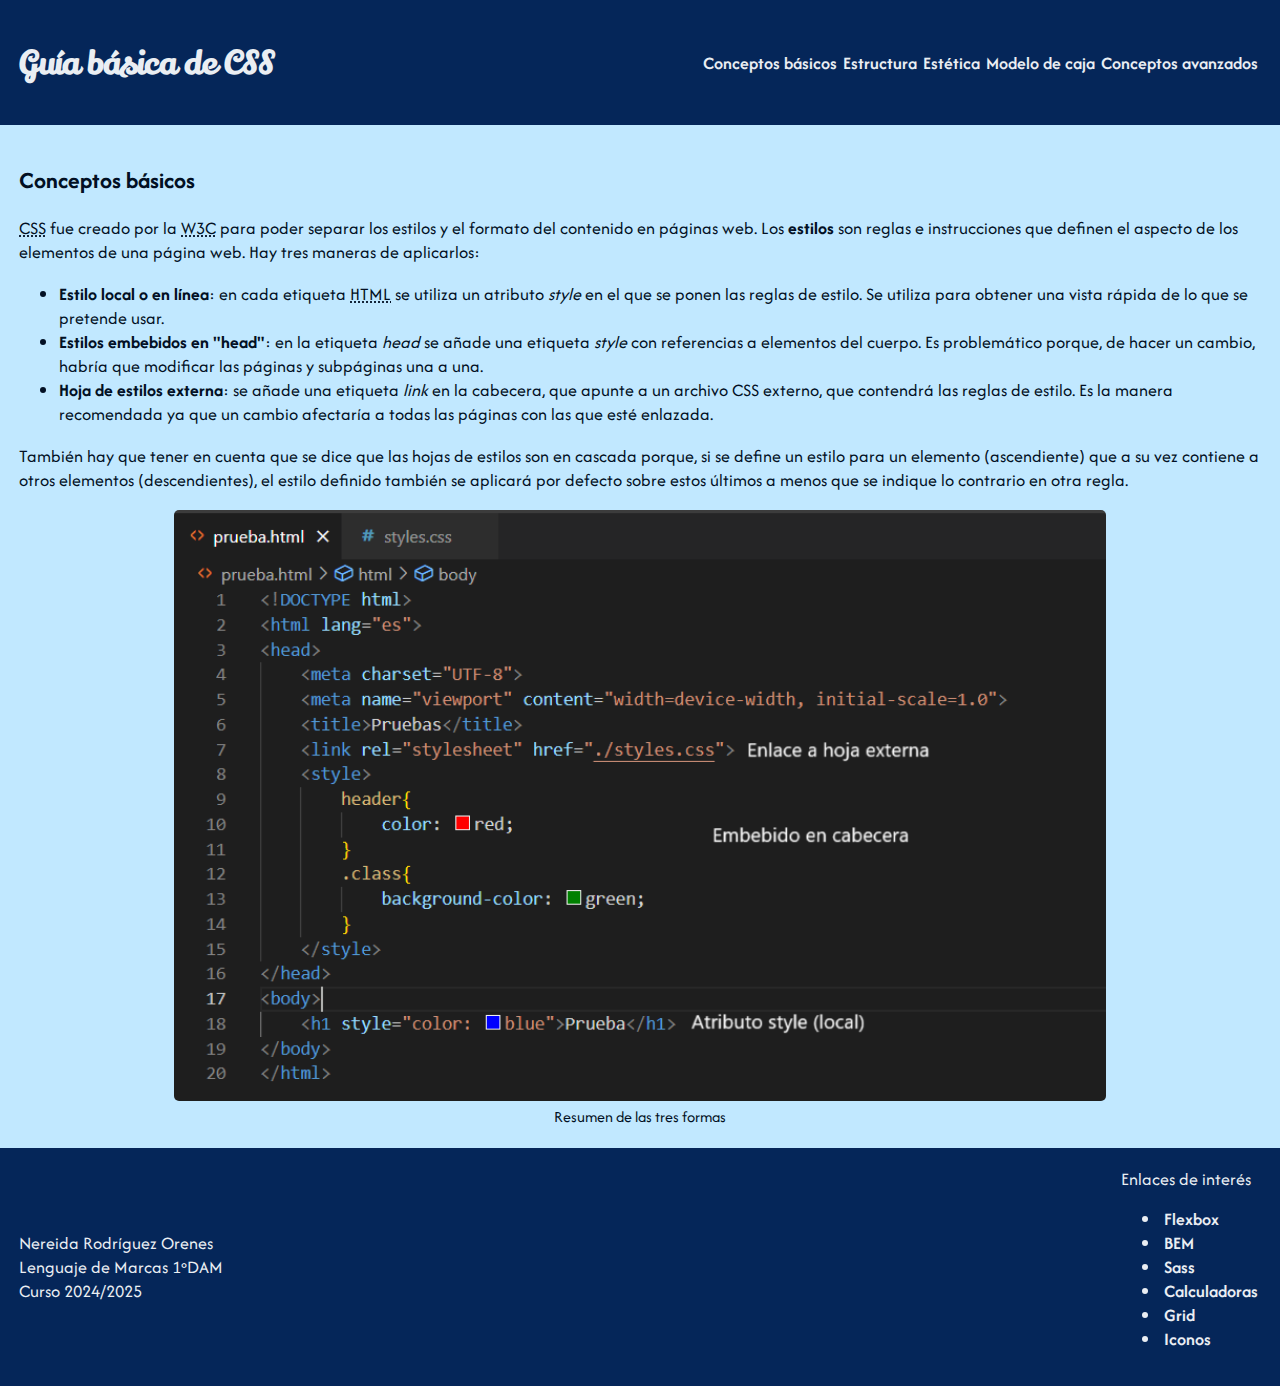
<file: esquema-css-dk/html/index.html>
<!DOCTYPE html>
<html lang="es">
  <head>
    <meta charset="UTF-8" />
    <meta name="viewport" content="width=device-width, initial-scale=1.0" />
    <title>CSS básico</title>
    <meta name="author" content="Nereida Rodríguez Orenes" />
    <meta name="keywords" content="CSS, summary, DAM, resumen" />
    <meta name="description" content="simple guide to CSS" />
    <link rel="preconnect" href="https://fonts.googleapis.com" />
    <link rel="preconnect" href="https://fonts.gstatic.com" crossorigin />
    <link
      href="https://fonts.googleapis.com/css2?family=Afacad+Flux:wght@100..1000&family=Lily+Script+One&display=swap"
      rel="stylesheet"
    />
    <link
      rel="apple-touch-icon"
      sizes="180x180"
      href="../icons/apple-touch-icon.png"
    />
    <link
      rel="icon"
      type="image/png"
      sizes="32x32"
      href="../icons/favicon-32x32.png"
    />
    <link
      rel="icon"
      type="image/png"
      sizes="16x16"
      href="../icons/favicon-16x16.png"
    />
    <link rel="manifest" href="../icons/site.webmanifest" />
    <link rel="stylesheet" href="../css/styles.css" />
  </head>
  <body>
    <header>
      <h1>Guía básica de CSS</h1>
      <nav id="nav-header">
        <ul>
          <li><a href="../html/index.html">Conceptos básicos</a></li>
          <li><a href="../html/estructura.html">Estructura</a></li>
          <li><a href="../html/estetica.html">Estética</a></li>
          <li><a href="../html/caja.html">Modelo de caja</a></li>
          <li><a href="../html/trabajo.html">Conceptos avanzados</a></li>
        </ul>
      </nav>
    </header>
    <main>
      <section id="basic-concepts">
        <h2>Conceptos básicos</h2>
        <p>
          <abbr title="Cascading Stylesheet">CSS</abbr> fue creado por la
          <abbr title="World Wide Web Consortium">W3C</abbr> para poder separar
          los estilos y el formato del contenido en páginas web. Los
          <strong>estilos</strong> son reglas e instrucciones que definen el
          aspecto de los elementos de una página web. Hay tres maneras de
          aplicarlos:
        </p>
        <ul>
          <li>
            <strong>Estilo local o en línea</strong>: en cada etiqueta
            <abbr title="Hypertext Mark Language">HTML</abbr> se utiliza un
            atributo <em>style</em> en el que se ponen las reglas de estilo. Se
            utiliza para obtener una vista rápida de lo que se pretende usar.
          </li>
          <li>
            <strong>Estilos embebidos en "head"</strong>: en la etiqueta
            <em>head</em> se añade una etiqueta <em>style</em> con referencias a
            elementos del cuerpo. Es problemático porque, de hacer un cambio,
            habría que modificar las páginas y subpáginas una a una.
          </li>
          <li>
            <strong>Hoja de estilos externa</strong>: se añade una etiqueta
            <em>link</em> en la cabecera, que apunte a un archivo CSS externo,
            que contendrá las reglas de estilo. Es la manera recomendada ya que
            un cambio afectaría a todas las páginas con las que esté enlazada.
          </li>
        </ul>
        <p>
          También hay que tener en cuenta que se dice que las hojas de estilos
          son en cascada porque, si se define un estilo para un elemento
          (ascendiente) que a su vez contiene a otros elementos (descendientes),
          el estilo definido también se aplicará por defecto sobre estos últimos
          a menos que se indique lo contrario en otra regla.
        </p>
      </section>
      <figure>
        <img src="../images/conceptos-basicos.png" alt="muestra de código" />
        <figcaption>Resumen de las tres formas</figcaption>
      </figure>
    </main>
    <footer>
      <div>
        <span>Nereida Rodríguez Orenes</span>
        <span>Lenguaje de Marcas 1ºDAM</span>
        <span>Curso 2024/2025</span>
      </div>
      <div>
        <span>Enlaces de interés</span>
        <ul>
          <li>
            <a
              href="https://css-tricks.com/snippets/css/a-guide-to-flexbox/"
              target="_blank"
              >Flexbox</a
            >
          </li>
          <li>
            <a href="https://getbem.com/introduction/" target="_blank">BEM</a>
          </li>
          <li>
            <a href="https://sass-guidelin.es/es/" target="_blank">Sass</a>
          </li>
          <li>
            <a href="https://nekocalc.com/es" target="_blank">Calculadoras</a>
          </li>
          <li><a href="https://learncssgrid.com/" target="_blank">Grid</a></li>
          <li>
            <a href="https://fontawesome.com/icons" target="_blank">Iconos</a>
          </li>
        </ul>
      </div>
    </footer>
  </body>
</html>
</file>
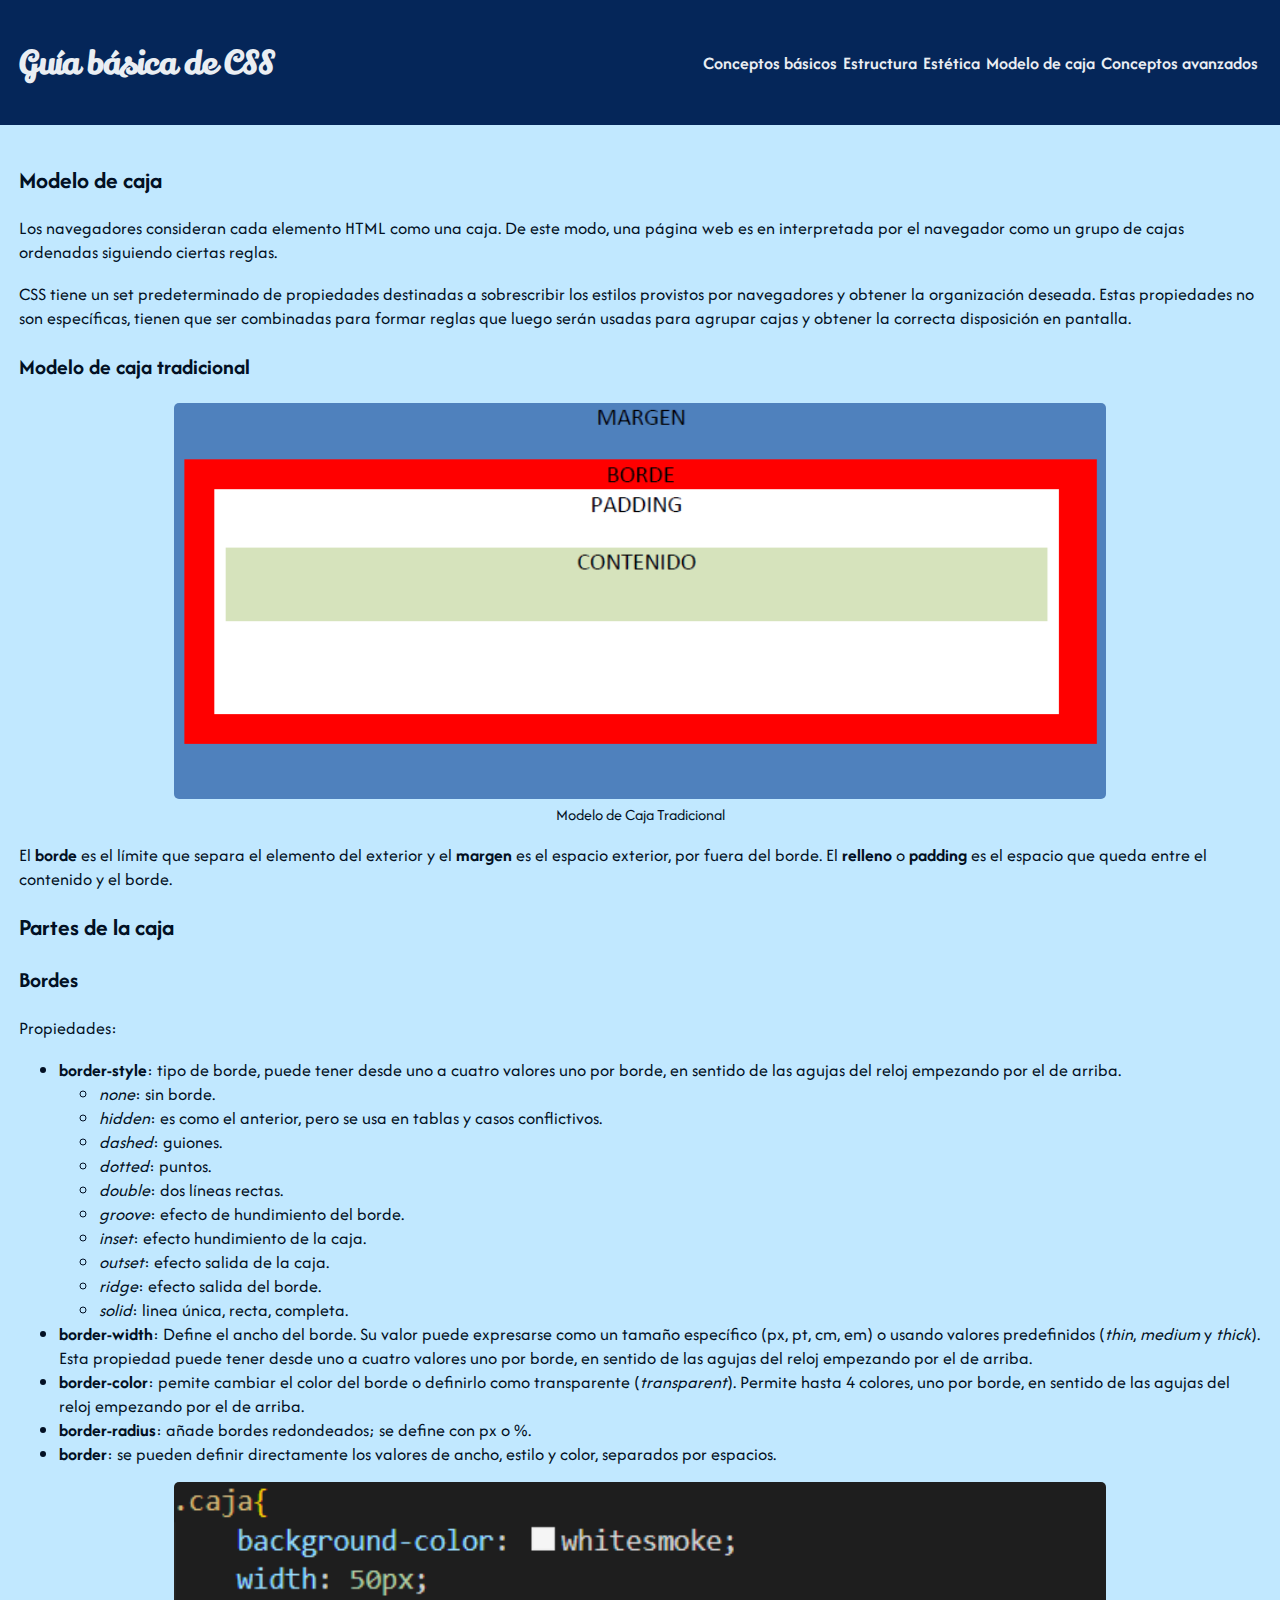
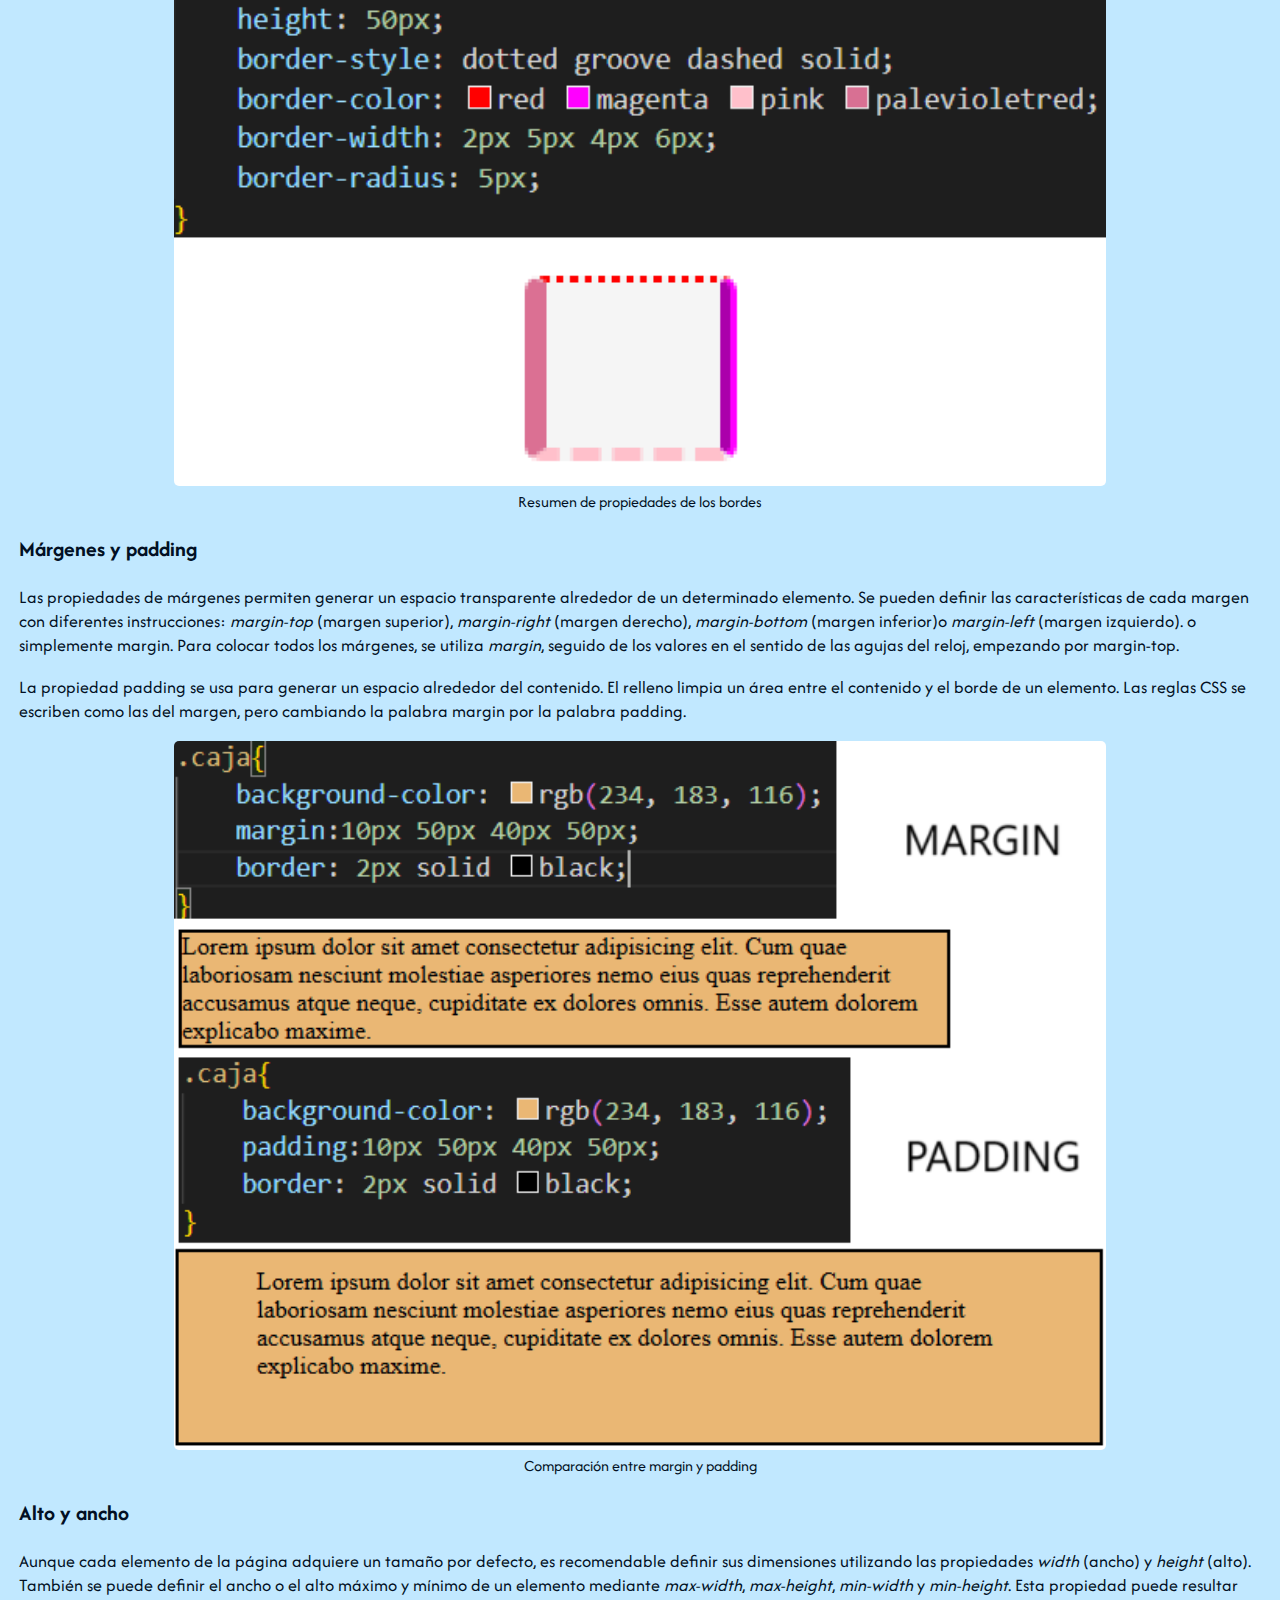
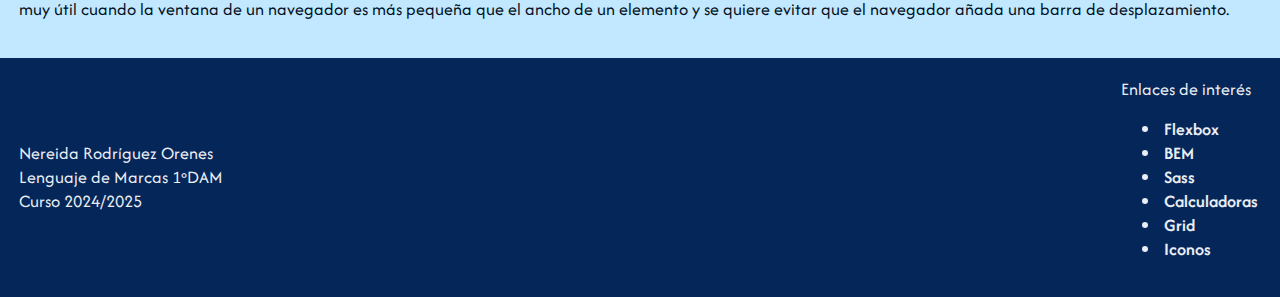
<file: esquema-css-dk/html/caja.html>
<!DOCTYPE html>
<html lang="es">
  <head>
    <meta charset="UTF-8" />
    <meta name="viewport" content="width=device-width, initial-scale=1.0" />
    <title>Modelo de caja</title>
    <meta name="author" content="Nereida Rodríguez Orenes" />
    <meta name="keywords" content="CSS, summary, DAM, resumen" />
    <meta name="description" content="simple guide to CSS" />
    <link rel="preconnect" href="https://fonts.googleapis.com" />
    <link rel="preconnect" href="https://fonts.gstatic.com" crossorigin />
    <link
      href="https://fonts.googleapis.com/css2?family=Afacad+Flux:wght@100..1000&family=Lily+Script+One&display=swap"
      rel="stylesheet"
    />
    <link
      rel="apple-touch-icon"
      sizes="180x180"
      href="../icons/apple-touch-icon.png"
    />
    <link
      rel="icon"
      type="image/png"
      sizes="32x32"
      href="../icons/favicon-32x32.png"
    />
    <link
      rel="icon"
      type="image/png"
      sizes="16x16"
      href="../icons/favicon-16x16.png"
    />
    <link rel="manifest" href="../icons/site.webmanifest" />
    <link rel="stylesheet" href="../css/styles.css" />
  </head>
  <body>
    <header>
      <h1>Guía básica de CSS</h1>
      <nav id="nav-header">
        <ul>
          <li><a href="../html/index.html">Conceptos básicos</a></li>
          <li><a href="../html/estructura.html">Estructura</a></li>
          <li><a href="../html/estetica.html">Estética</a></li>
          <li><a href="../html/caja.html">Modelo de caja</a></li>
          <li><a href="../html/trabajo.html">Conceptos avanzados</a></li>
        </ul>
      </nav>
    </header>
    <main>
      <section id="modelo-caja">
        <h2>Modelo de caja</h2>
        <p>
          Los navegadores consideran cada elemento HTML como una caja. De este
          modo, una página web es en interpretada por el navegador como un grupo
          de cajas ordenadas siguiendo ciertas reglas.
        </p>
        <p>
          CSS tiene un set predeterminado de propiedades destinadas a
          sobrescribir los estilos provistos por navegadores y obtener la
          organización deseada. Estas propiedades no son específicas, tienen que
          ser combinadas para formar reglas que luego serán usadas para agrupar
          cajas y obtener la correcta disposición en pantalla.
        </p>
        <article>
          <h3>Modelo de caja tradicional</h3>
          <figure>
            <img src="../images/caja-tradi.png" alt="cajas dentro de cajas" />
            <figcaption>Modelo de Caja Tradicional</figcaption>
          </figure>
          <p>
            El <strong>borde</strong> es el límite que separa el elemento del
            exterior y el <strong>margen</strong> es el espacio exterior, por
            fuera del borde. El <strong>relleno</strong> o
            <strong>padding</strong> es el espacio que queda entre el contenido
            y el borde.
          </p>
        </article>
      </section>
      <section>
        <h2>Partes de la caja</h2>
        <article>
          <h3>Bordes</h3>
          <p>Propiedades:</p>
          <ul class="first-level">
            <li>
              <strong>border-style</strong>: tipo de borde, puede tener desde
              uno a cuatro valores uno por borde, en sentido de las agujas del
              reloj empezando por el de arriba.
              <ul class="second-level">
                <li><em>none</em>: sin borde.</li>
                <li>
                  <em>hidden</em>: es como el anterior, pero se usa en tablas y
                  casos conflictivos.
                </li>
                <li><em>dashed</em>: guiones.</li>
                <li><em>dotted</em>: puntos.</li>
                <li><em>double</em>: dos líneas rectas.</li>
                <li><em>groove</em>: efecto de hundimiento del borde.</li>
                <li><em>inset</em>: efecto hundimiento de la caja.</li>
                <li><em>outset</em>: efecto salida de la caja.</li>
                <li><em>ridge</em>: efecto salida del borde.</li>
                <li><em>solid</em>: linea única, recta, completa.</li>
              </ul>
            </li>
            <li>
              <strong>border-width</strong>: Define el ancho del borde. Su valor
              puede expresarse como un tamaño específico (px, pt, cm, em) o
              usando valores predefinidos (<em>thin</em>, <em>medium</em> y
              <em>thick</em>). Esta propiedad puede tener desde uno a cuatro
              valores uno por borde, en sentido de las agujas del reloj
              empezando por el de arriba.
            </li>
            <li>
              <strong>border-color</strong>: pemite cambiar el color del borde o
              definirlo como transparente (<em>transparent</em>). Permite hasta
              4 colores, uno por borde, en sentido de las agujas del reloj
              empezando por el de arriba.
            </li>
            <li>
              <strong>border-radius</strong>: añade bordes redondeados; se
              define con px o %.
            </li>
            <li>
              <strong>border</strong>: se pueden definir directamente los
              valores de ancho, estilo y color, separados por espacios.
            </li>
          </ul>
          <figure>
            <img
              src="../images/border.png"
              alt="caja cuadrada con distintos bordes"
            />
            <figcaption>Resumen de propiedades de los bordes</figcaption>
          </figure>
        </article>
        <article>
          <h3>Márgenes y padding</h3>
          <p>
            Las propiedades de márgenes permiten generar un espacio transparente
            alrededor de un determinado elemento. Se pueden definir las
            características de cada margen con diferentes instrucciones:
            <em>margin-top</em> (margen superior), <em>margin-right</em> (margen
            derecho), <em>margin-bottom</em> (margen inferior)o
            <em>margin-left</em> (margen izquierdo). o simplemente margin. Para
            colocar todos los márgenes, se utiliza <em>margin</em>, seguido de
            los valores en el sentido de las agujas del reloj, empezando por
            margin-top.
          </p>
          <p>
            La propiedad padding se usa para generar un espacio alrededor del
            contenido. El relleno limpia un área entre el contenido y el borde
            de un elemento. Las reglas CSS se escriben como las del margen, pero
            cambiando la palabra margin por la palabra padding.
          </p>
          <figure>
            <img src="../images/margin-vs-padding.png" alt="codigo y texto" />
            <figcaption>Comparación entre margin y padding</figcaption>
          </figure>
        </article>
        <article>
          <h3>Alto y ancho</h3>
          <p>
            Aunque cada elemento de la página adquiere un tamaño por defecto, es
            recomendable definir sus dimensiones utilizando las propiedades
            <em>width</em> (ancho) y <em>height</em> (alto). También se puede
            definir el ancho o el alto máximo y mínimo de un elemento mediante
            <em>max-width</em>, <em>max-height</em>, <em>min-width</em> y
            <em>min-height</em>. Esta propiedad puede resultar muy útil cuando
            la ventana de un navegador es más pequeña que el ancho de un
            elemento y se quiere evitar que el navegador añada una barra de
            desplazamiento.
          </p>
        </article>
      </section>
    </main>
    <footer>
      <div>
        <span>Nereida Rodríguez Orenes</span>
        <span>Lenguaje de Marcas 1ºDAM</span>
        <span>Curso 2024/2025</span>
      </div>
      <div>
        <span>Enlaces de interés</span>
        <ul>
          <li>
            <a
              href="https://css-tricks.com/snippets/css/a-guide-to-flexbox/"
              target="_blank"
              >Flexbox</a
            >
          </li>
          <li>
            <a href="https://getbem.com/introduction/" target="_blank">BEM</a>
          </li>
          <li>
            <a href="https://sass-guidelin.es/es/" target="_blank">Sass</a>
          </li>
          <li>
            <a href="https://nekocalc.com/es" target="_blank">Calculadoras</a>
          </li>
          <li><a href="https://learncssgrid.com/" target="_blank">Grid</a></li>
          <li>
            <a href="https://fontawesome.com/icons" target="_blank">Iconos</a>
          </li>
        </ul>
      </div>
    </footer>
  </body>
</html>
</file>
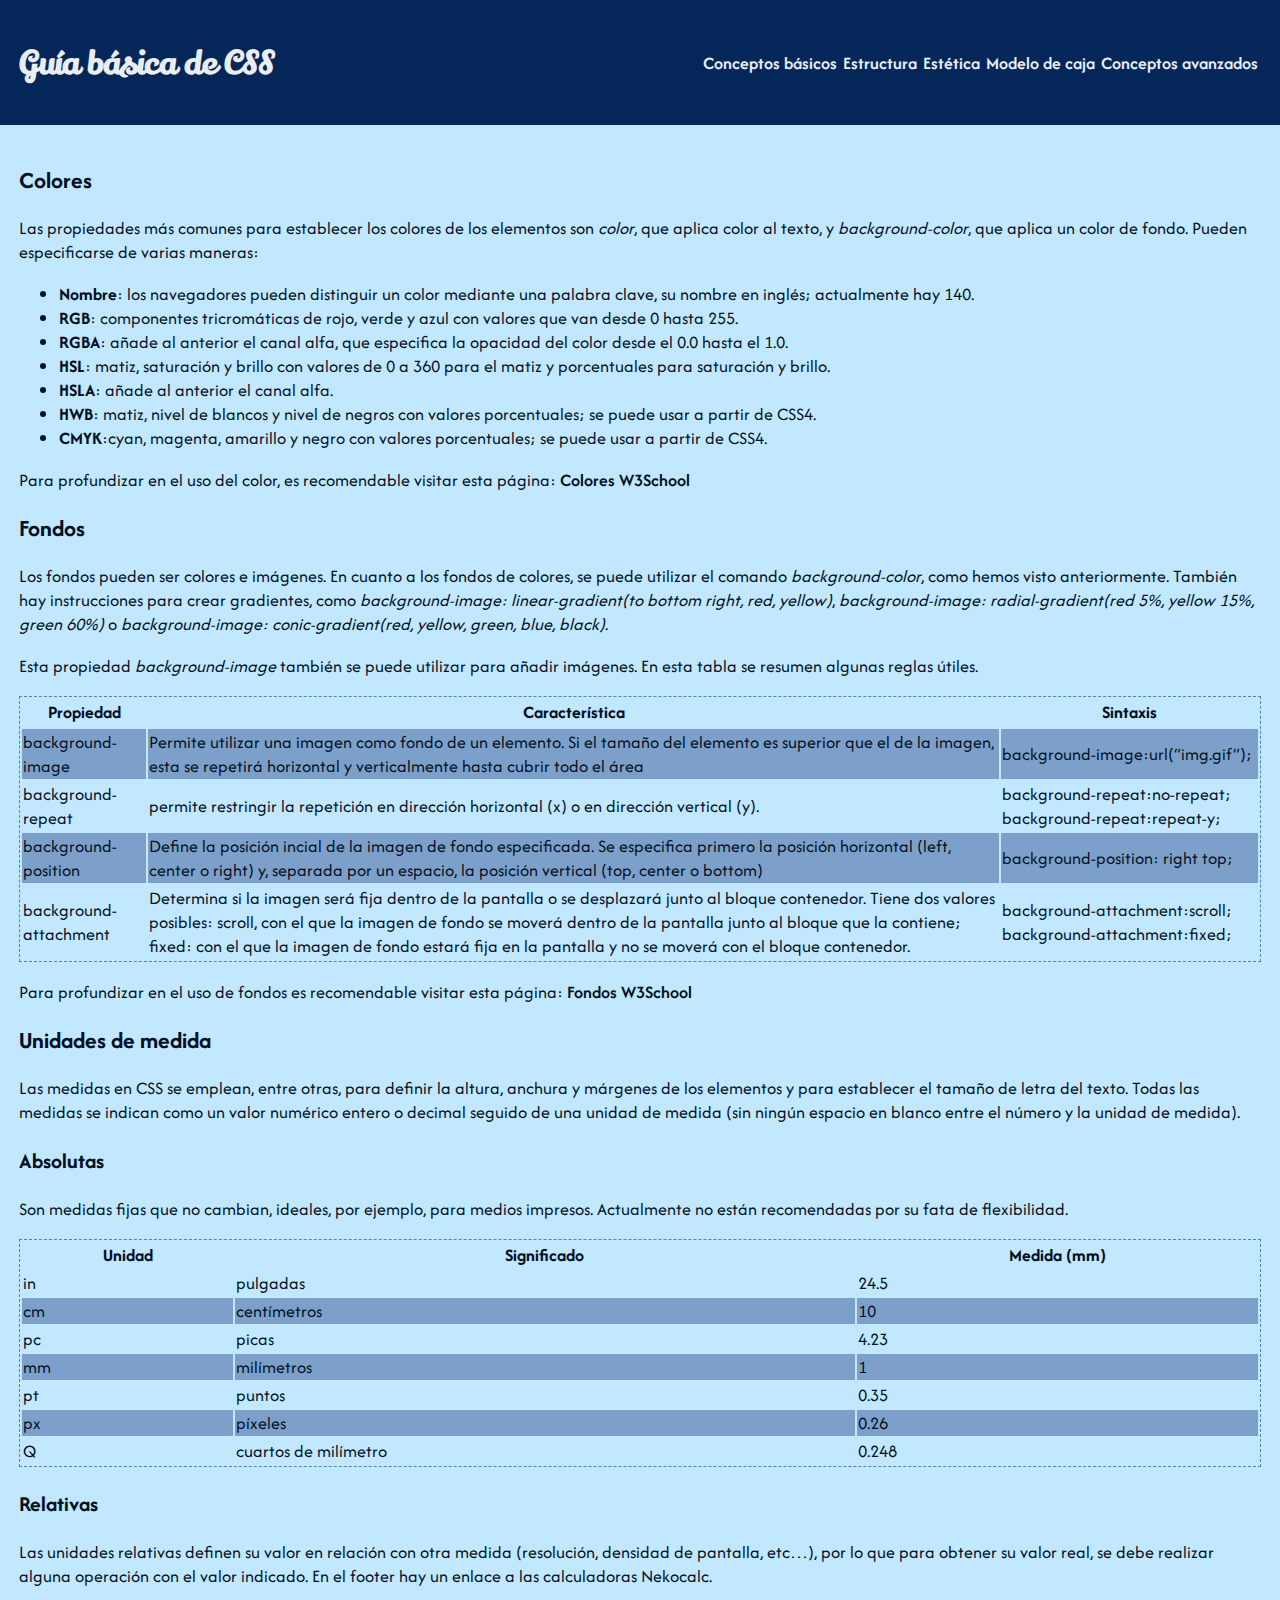
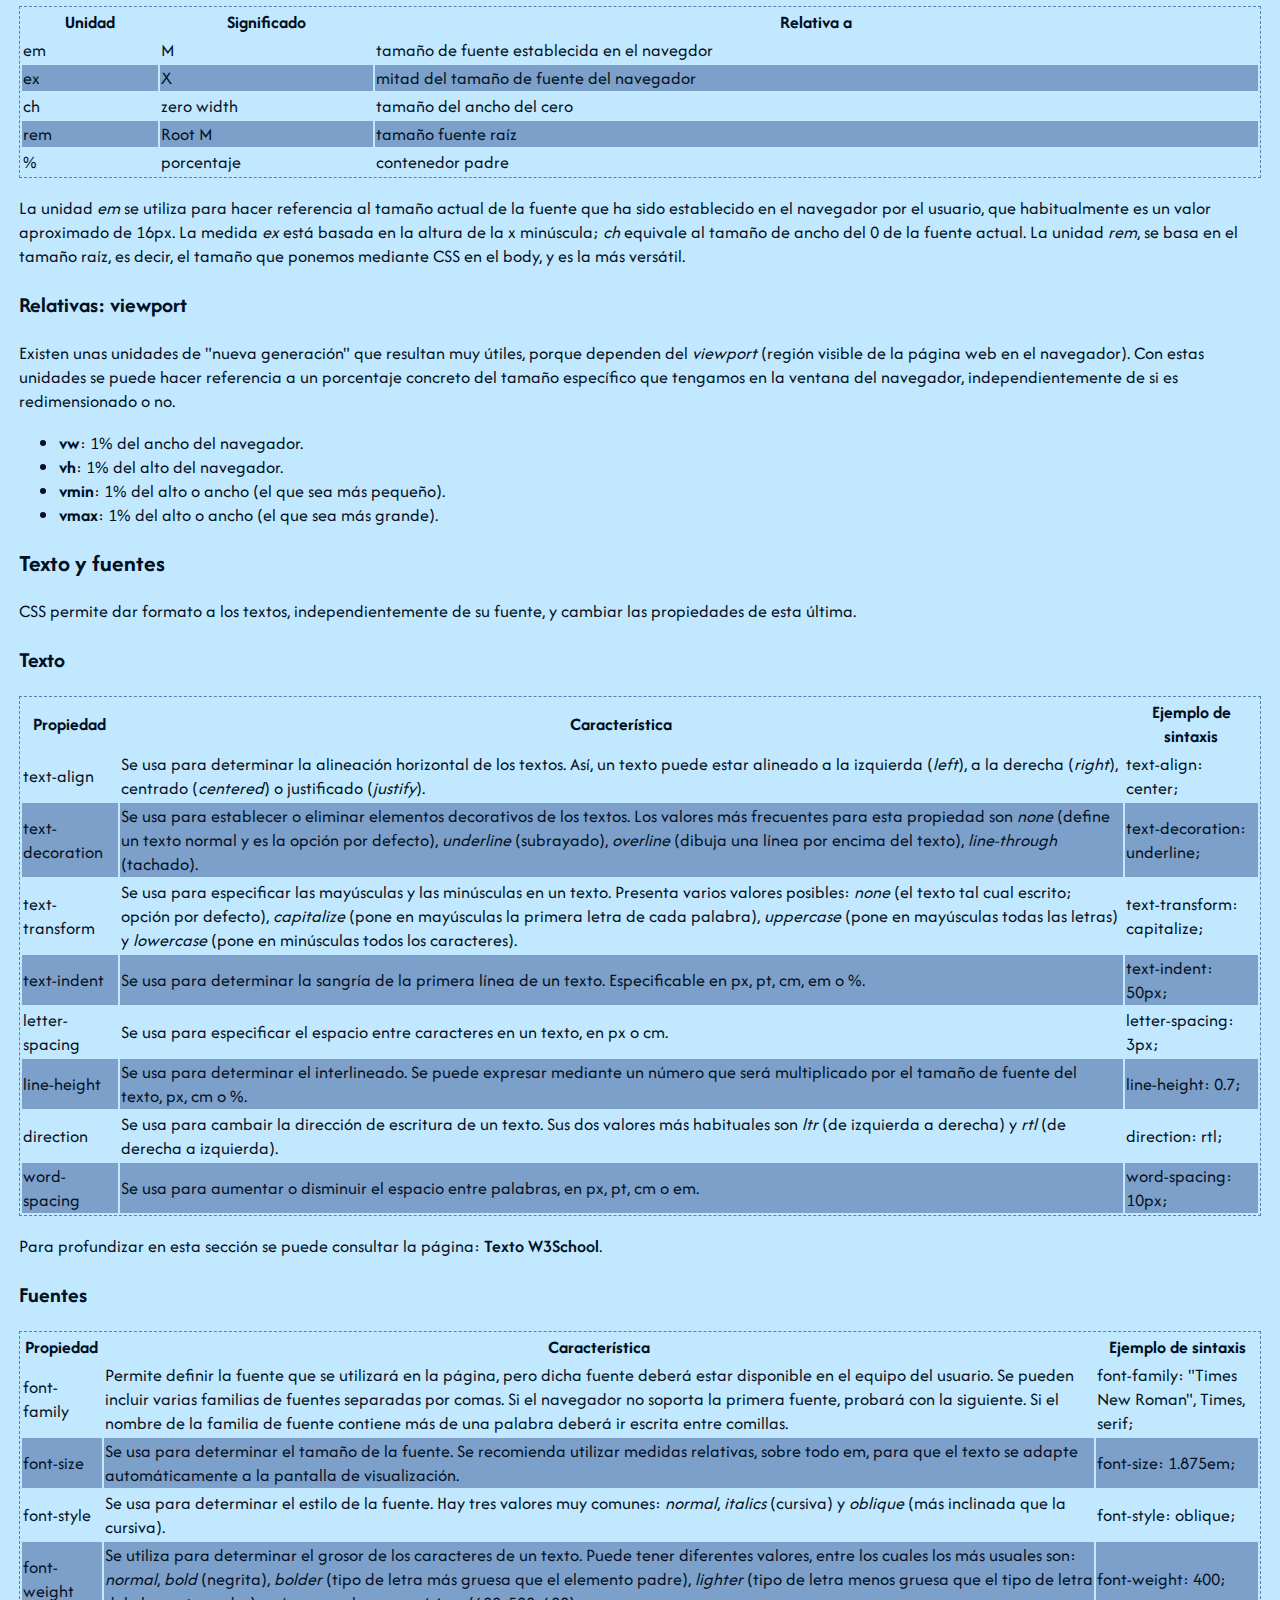
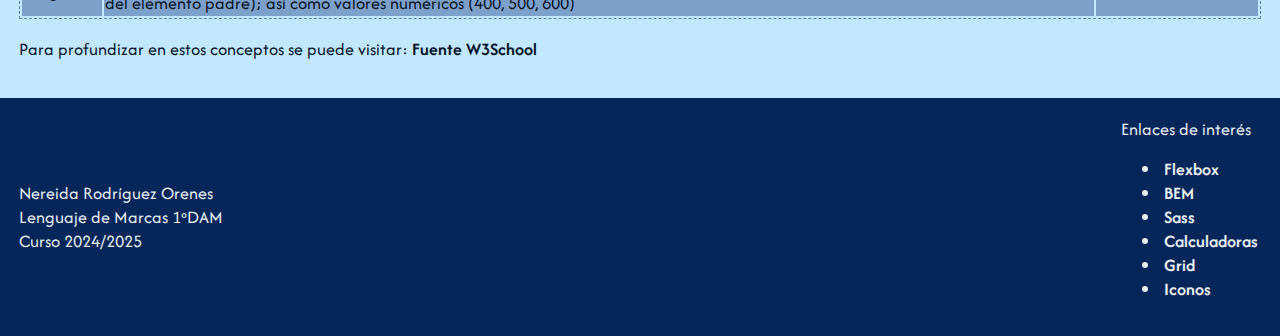
<file: esquema-css-dk/html/estetica.html>
<!DOCTYPE html>
<html lang="es">
  <head>
    <meta charset="UTF-8" />
    <meta name="viewport" content="width=device-width, initial-scale=1.0" />
    <title>Estética básica</title>
    <meta name="author" content="Nereida Rodríguez Orenes" />
    <meta name="keywords" content="CSS, summary, DAM, resumen" />
    <meta name="description" content="simple guide to CSS" />
    <link
      rel="apple-touch-icon"
      sizes="180x180"
      href="../icons/apple-touch-icon.png"
    />
    <link
      rel="icon"
      type="image/png"
      sizes="32x32"
      href="../icons/favicon-32x32.png"
    />
    <link
      rel="icon"
      type="image/png"
      sizes="16x16"
      href="../icons/favicon-16x16.png"
    />
    <link rel="manifest" href="../icons/site.webmanifest" />
    <link rel="preconnect" href="https://fonts.googleapis.com">
    <link rel="preconnect" href="https://fonts.gstatic.com" crossorigin>
    <link href="https://fonts.googleapis.com/css2?family=Afacad+Flux:wght@100..1000&family=Lily+Script+One&display=swap" rel="stylesheet">
    <link rel="stylesheet" href="../css/styles.css" />
  </head>
  <body>
    <header>
      <h1>Guía básica de CSS</h1>
      <nav id="nav-header">
        <ul>
          <li><a href="../html/index.html">Conceptos básicos</a></li>
          <li><a href="../html/estructura.html">Estructura</a></li>
          <li><a href="../html/estetica.html">Estética</a></li>
          <li><a href="../html/caja.html">Modelo de caja</a></li>
          <li><a href="../html/trabajo.html">Conceptos avanzados</a></li>
        </ul>
      </nav>
    </header>
    <main>
      <section id="colores">
        <h2>Colores</h2>
        <article>
          <p>
            Las propiedades más comunes para establecer los colores de los
            elementos son <em>color</em>, que aplica color al texto, y
            <em>background-color</em>, que aplica un color de fondo. Pueden
            especificarse de varias maneras:
          </p>
          <ul>
            <li>
              <strong>Nombre</strong>: los navegadores pueden distinguir un
              color mediante una palabra clave, su nombre en inglés; actualmente
              hay 140.
            </li>
            <li>
              <strong>RGB</strong>: componentes tricromáticas de rojo, verde y
              azul con valores que van desde 0 hasta 255.
            </li>
            <li>
              <strong>RGBA</strong>: añade al anterior el canal alfa, que
              especifica la opacidad del color desde el 0.0 hasta el 1.0.
            </li>
            <li>
              <strong>HSL</strong>: matiz, saturación y brillo con valores de 0
              a 360 para el matiz y porcentuales para saturación y brillo.
            </li>
            <li><strong>HSLA</strong>: añade al anterior el canal alfa.</li>
            <li>
              <strong>HWB</strong>: matiz, nivel de blancos y nivel de negros
              con valores porcentuales; se puede usar a partir de CSS4.
            </li>
            <li>
              <strong>CMYK</strong>:cyan, magenta, amarillo y negro con valores
              porcentuales; se puede usar a partir de CSS4.
            </li>
          </ul>
          <p>
            Para profundizar en el uso del color, es recomendable visitar esta
            página:
            <a href="https://www.w3schools.com/colors/default.asp"
              >Colores W3School</a
            >
          </p>
        </article>
      </section>
      <section id="fondos">
        <h2>Fondos</h2>
        <article>
          <p>
            Los fondos pueden ser colores e imágenes. En cuanto a los fondos de
            colores, se puede utilizar el comando <em>background-color</em>,
            como hemos visto anteriormente. También hay instrucciones para crear
            gradientes, como
            <em
              >background-image: linear-gradient(to bottom right, red,
              yellow)</em
            >,
            <em
              >background-image: radial-gradient(red 5%, yellow 15%, green
              60%)</em
            >
            o
            <em
              >background-image: conic-gradient(red, yellow, green, blue,
              black)</em
            >.
          </p>
          <p>
            Esta propiedad <em>background-image</em> también se puede utilizar
            para añadir imágenes. En esta tabla se resumen algunas reglas
            útiles.
          </p>
          <table>
            <thead>
              <tr>
                <th>Propiedad</th>
                <th>Característica</th>
                <th>Sintaxis</th>
              </tr>
            </thead>
            <tbody>
              <tr></tr>
                <td>background-image</td>
                <td>
                  Permite utilizar una imagen como fondo de un elemento. Si el
                  tamaño del elemento es superior que el de la imagen, esta se
                  repetirá horizontal y verticalmente hasta cubrir todo el área
                </td>
                <td>background-image:url(“img.gif”);</td>
              </tr>
              <tr>
                <td>background-repeat</td>
                <td>
                  permite restringir la repetición en dirección horizontal (x) o
                  en dirección vertical (y).
                </td>
                <td>background-repeat:no-repeat; background-repeat:repeat-y;</td>
              </tr>
              <tr>
                <td>background-position</td>
                <td>Define la posición incial de la imagen de fondo especificada. Se especifica primero la posición horizontal (left, center o right) y, separada por un espacio, la posición vertical (top, center o bottom)</td>
                <td>background-position: right top;</td>
              </tr>
              <tr>
                <td>background-attachment</td>
                <td>Determina si la imagen será fija dentro de la pantalla o se desplazará junto al bloque contenedor. Tiene dos valores posibles: scroll, con el que la imagen de fondo se moverá dentro de la pantalla junto al bloque que la contiene; fixed: con el que la imagen de fondo estará fija en la pantalla y no se moverá con el bloque contenedor.</td>
                <td>background-attachment:scroll; background-attachment:fixed;</td>
              </tr>
            </tbody>
          </table>
          <p>Para profundizar en el uso de fondos es recomendable visitar esta página: <a href="https://www.w3schools.com/css/css3_backgrounds.asp">Fondos W3School</a></p>
        </article>
      </section>
      <section id="ud-medida">
        <h2>Unidades de medida</h2>
        <p>Las medidas en CSS se emplean, entre otras, para definir la altura, anchura y márgenes de los elementos y para establecer el tamaño de letra del texto. Todas las medidas se indican como un valor numérico entero o decimal seguido de una unidad de medida (sin ningún espacio en blanco entre el número y la unidad de medida).</p>
        <article>
          <h3>Absolutas</h3>
          <p>Son medidas fijas que no cambian, ideales, por ejemplo, para medios impresos. Actualmente no están recomendadas por su fata de flexibilidad.</p>
          <table>
            <thead>
              <tr><th>Unidad</th>
              <th>Significado</th>
              <th>Medida (mm)</th></tr>
            </thead>
            <tbody>
              <tr>
                <td>in</td>
                <td>pulgadas</td>
                <td>24.5</td>
              </tr>
              <tr>
                <td>cm</td>
                <td>centímetros</td>
                <td>10</td>
              </tr>
              <tr>
                <td>pc</td>
                <td>picas</td>
                <td>4.23</td>
              </tr>
              <tr>
                <td>mm</td>
                <td>milímetros</td>
                <td>1</td>
              </tr>
              <tr>
                <td>pt</td>
                <td>puntos</td>
                <td>0.35</td>
              </tr>
              <tr>
                <td>px</td>
                <td>píxeles</td>
                <td>0.26</td>
              </tr>
              <tr>
                <td>Q</td>
                <td>cuartos de milímetro</td>
                <td>0.248</td>
              </tr>
            </tbody>
          </table>
        </article>
        <article>
          <h3>Relativas</h3>
          <p>Las unidades relativas definen su valor en relación con otra medida (resolución, densidad de pantalla, etc…), por lo que para obtener su valor real, se debe realizar alguna operación con el valor indicado. En el footer hay un enlace a las calculadoras Nekocalc.</p>
          <table>
            <thead>
              <tr><th>Unidad</th>
              <th>Significado</th>
              <th>Relativa a</th></tr>
            </thead>
            <tbody>
              <tr>
                <td>em</td>
                <td>M</td>
                <td>tamaño de fuente establecida en el navegdor</td>
              </tr>
              <tr>
                <td>ex</td>
                <td>X</td>
                <td>mitad del tamaño de fuente del navegador</td>
              </tr>
              <tr>
                <td>ch</td>
                <td>zero width</td>
                <td>tamaño del ancho del cero</td>
              </tr>
              <tr>
                <td>rem</td>
                <td>Root M</td>
                <td>tamaño fuente raíz</td>
              </tr>
              <tr>
                <td>%</td>
                <td>porcentaje</td>
                <td>contenedor padre</td>
              </tr>
            </tbody>
          </table>
          <p>La unidad <em>em</em> se utiliza para hacer referencia al tamaño actual de la fuente que ha sido establecido en el navegador por el usuario, que habitualmente es un valor aproximado de 16px. La medida <em>ex</em> está basada en la altura de la x minúscula; <em>ch</em> equivale al tamaño de ancho del 0 de la fuente actual. La unidad <em>rem</em>, se basa en el tamaño raíz, es decir, el tamaño que ponemos mediante CSS en el body, y es la más versátil.</p>
        </article>
        <article>
          <h3>Relativas: viewport</h3>
          <p>Existen unas unidades de "nueva generación" que resultan muy útiles, porque dependen del <em>viewport</em> (región visible de la página web en el navegador). Con estas unidades se puede hacer referencia a un porcentaje concreto del tamaño específico que tengamos en la ventana del navegador, independientemente de si es redimensionado o no.</p>
          <ul class="first-level">
            <li><strong>vw</strong>: 1% del ancho del navegador.</li>
            <li><strong>vh</strong>: 1% del alto del navegador.</li>
            <li><strong>vmin</strong>: 1% del alto o ancho (el que sea más pequeño).</li>
            <li><strong>vmax</strong>: 1% del alto o ancho (el que sea más grande).</li>
          </ul>
        </article>
      </section>
      <section id="texto-fuentes">
        <h2>Texto y fuentes</h2>
        <p>CSS permite dar formato a los textos, independientemente de su fuente, y cambiar las propiedades de esta última.</p>
        <article>
          <h3>Texto</h3>
          <table>
            <thead>
              <tr>
                <th>Propiedad</th>
                <th>Característica</th>
                <th>Ejemplo de sintaxis</th>
              </tr>
            </thead>
            <tbody>
              <tr>
                <td>text-align</td>
                <td>Se usa para determinar la alineación horizontal de los textos. Así, un texto puede estar alineado a la izquierda (<em>left</em>), a la derecha (<em>right</em>), centrado (<em>centered</em>) o justificado (<em>justify</em>).</td>
                <td>text-align: center;</td>
              </tr>
              <tr>
                <td>text-decoration</td>
                <td>Se usa para establecer o eliminar elementos decorativos de los textos. Los valores más frecuentes para esta propiedad son <em>none</em> (define un texto normal y es la opción por defecto), <em>underline</em> (subrayado), <em>overline</em> (dibuja una línea por encima del texto), <em>line-through</em> (tachado).</td>
                <td>text-decoration: underline;</td>
              </tr>
              <tr>
                <td>text-transform</td>
                <td>Se usa para especificar las mayúsculas y las minúsculas en un texto. Presenta varios valores posibles: <em>none</em> (el texto tal cual escrito; opción por defecto), <em>capitalize</em> (pone en mayúsculas la primera letra de cada palabra), <em>uppercase</em> (pone en mayúsculas todas las letras) y <em>lowercase</em> (pone en minúsculas todos los caracteres).</td>
                <td>text-transform: capitalize;</td>
              </tr>
              <tr>
                <td>text-indent</td>
                <td>Se usa para determinar la sangría de la primera línea de un texto. Especificable en px, pt, cm, em o %.</td>
                <td>text-indent: 50px;</td>
              </tr>
              <tr>
                <td>letter-spacing</td>
                <td>Se usa para especificar el espacio entre caracteres en un texto, en px o cm.</td>
                <td>letter-spacing: 3px;</td>
              </tr>
              <tr>
                <td>line-height</td>
                <td>Se usa para determinar el interlineado. Se puede expresar mediante un número que será multiplicado por el tamaño de fuente del texto, px, cm o %.</td>
                <td>line-height: 0.7;</td>
              </tr>
              <tr>
                <td>direction</td>
                <td>Se usa para cambair la dirección de escritura de un texto. Sus dos valores más habituales son <em>ltr</em> (de izquierda a derecha) y <em>rtl</em> (de derecha a izquierda).</td>
                <td>direction: rtl;</td>
              </tr>
              <tr>
                <td>word-spacing</td>
                <td>Se usa para aumentar o disminuir el espacio entre palabras, en px, pt, cm o em.</td>
                <td>word-spacing: 10px;</td>
              </tr>
            </tbody>
          </table>
          <p>Para profundizar en esta sección se puede consultar la página: <a href="https://www.w3schools.com/css/css_text.asp">Texto W3School</a>.</p>
        </article>
        <article>
          <h3>Fuentes</h3>
          <table>
            <thead>
              <tr>
                <th>Propiedad</th>
                <th>Característica</th>
                <th>Ejemplo de sintaxis</th>
              </tr>
            </thead>
            <tbody>
              <tr>
                <td>font-family</td>
                <td>Permite definir la fuente que se utilizará en la página, pero dicha fuente deberá estar disponible en el equipo del usuario. Se pueden incluir varias familias de fuentes separadas por comas. Si el navegador no soporta la primera fuente, probará con la siguiente. Si el nombre de la familia de fuente contiene más de una palabra deberá ir escrita entre comillas.</td>
                <td>font-family: "Times New Roman", Times, serif;</td>
              </tr>
              <tr>
                <td>font-size</td>
                <td>Se usa para determinar el tamaño de la fuente. Se recomienda utilizar medidas relativas, sobre todo em, para que el texto se adapte automáticamente a la pantalla de visualización.</td>
                <td>font-size: 1.875em;</td>
              </tr>
              <tr>
                <td>font-style</td>
                <td>Se usa para determinar el estilo de la fuente. Hay tres valores muy comunes: <em>normal</em>, <em>italics</em> (cursiva) y <em>oblique</em> (más inclinada que la cursiva).</td>
                <td>font-style: oblique;</td>
              </tr>
              <tr>
                <td>font-weight</td>
                <td>Se utiliza para determinar el grosor de los caracteres de un texto. Puede tener diferentes valores, entre los cuales los más usuales son: <em>normal</em>, <em>bold</em> (negrita), <em>bolder</em> (tipo de letra más gruesa que el elemento padre), <em>lighter</em> (tipo de letra menos gruesa que el tipo de letra del elemento padre); así como valores numéricos (400, 500, 600)</td>
                <td>font-weight: 400;</td>
              </tr>
            </tbody>
          </table>
          <p>Para profundizar en estos conceptos se puede visitar: <a href="https://www.w3schools.com/css/css_font.asp">Fuente W3School</a></p>
        </article>
      </section>
    </main>
    <footer>
      <div>
        <span>Nereida Rodríguez Orenes</span>
        <span>Lenguaje de Marcas 1ºDAM</span>
        <span>Curso 2024/2025</span>
      </div>
      <div>
        <span>Enlaces de interés</span>
        <ul>
          <li>
            <a href="https://css-tricks.com/snippets/css/a-guide-to-flexbox/"
            target="_blank" >Flexbox</a
            >
          </li>
          <li><a href="https://getbem.com/introduction/" target="_blank">BEM</a></li>
          <li><a href="https://sass-guidelin.es/es/" target="_blank">Sass</a></li>
          <li><a href="https://nekocalc.com/es" target="_blank">Calculadoras</a></li>
          <li><a href="https://learncssgrid.com/" target="_blank">Grid</a></li>
          <li><a href="https://fontawesome.com/icons" target="_blank">Iconos</a></li>
        </ul>
      </div>
    </footer>
  </body>
</html>
</file>
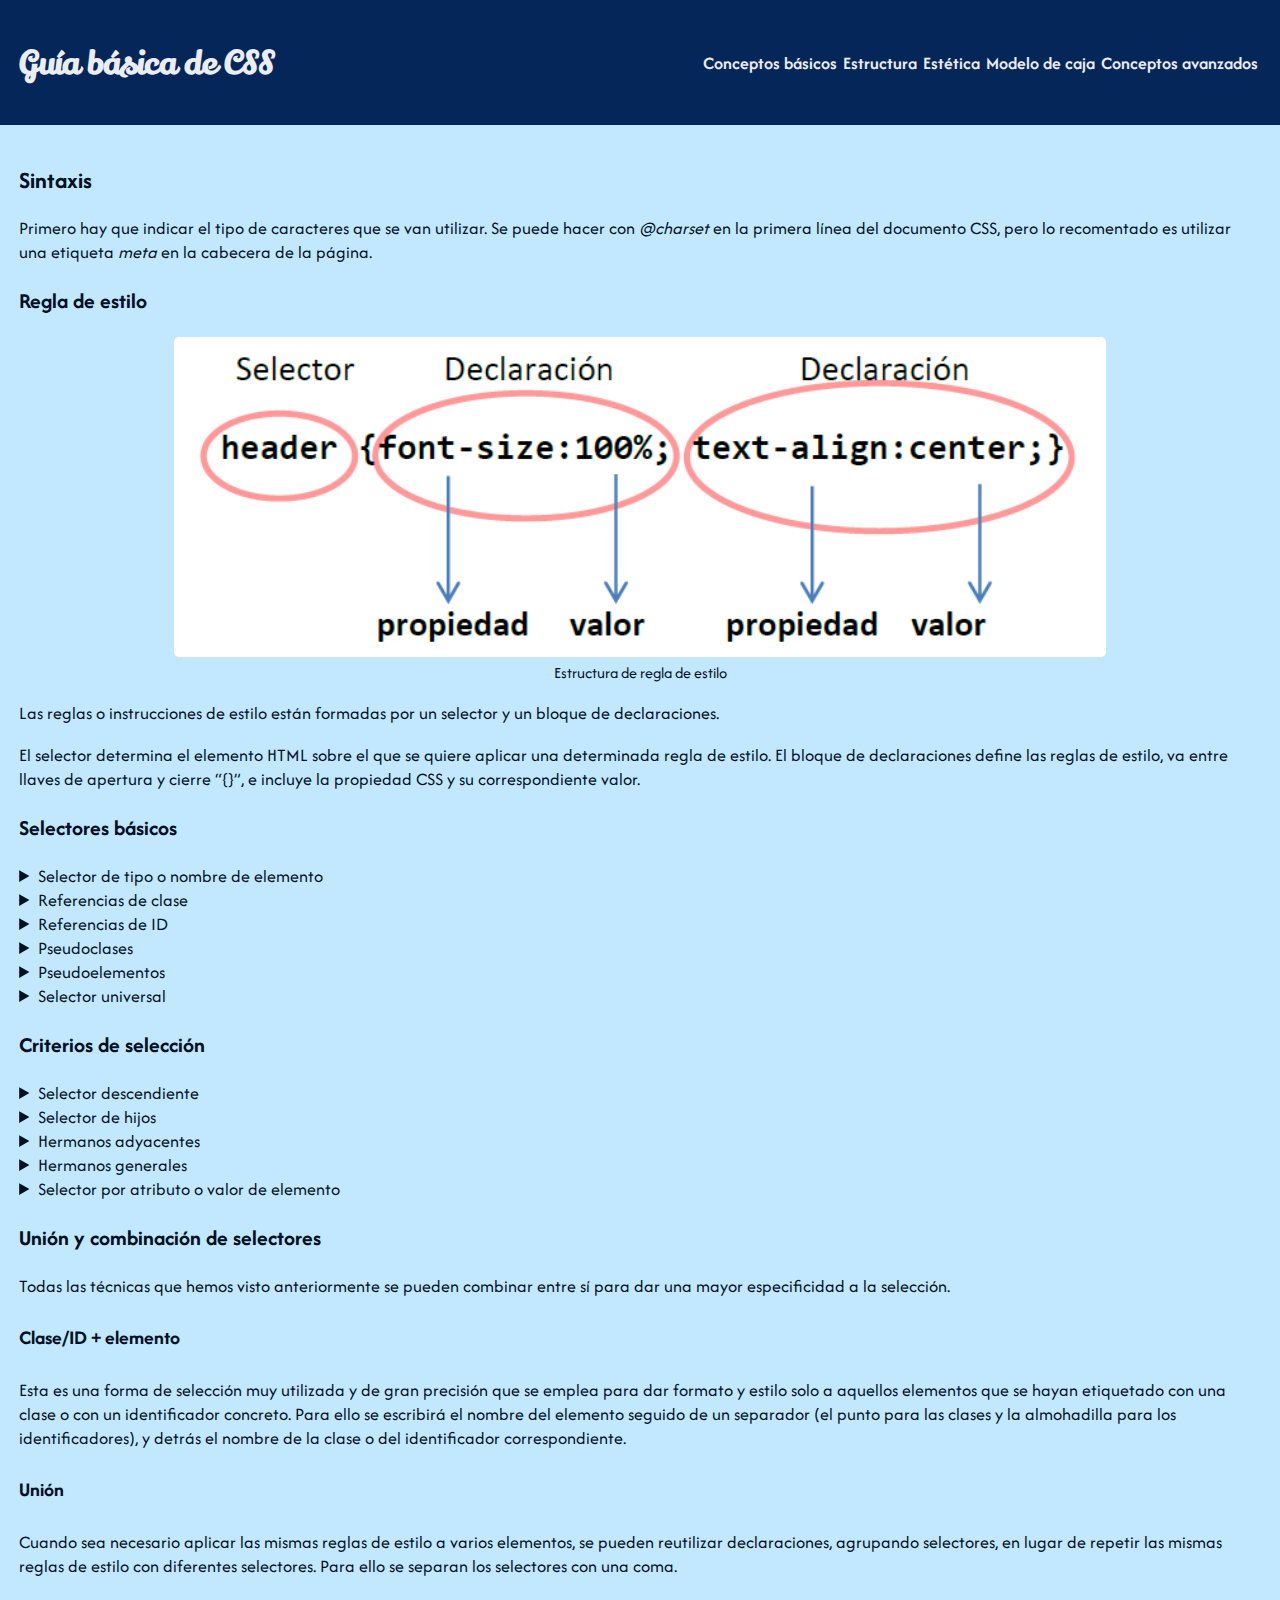
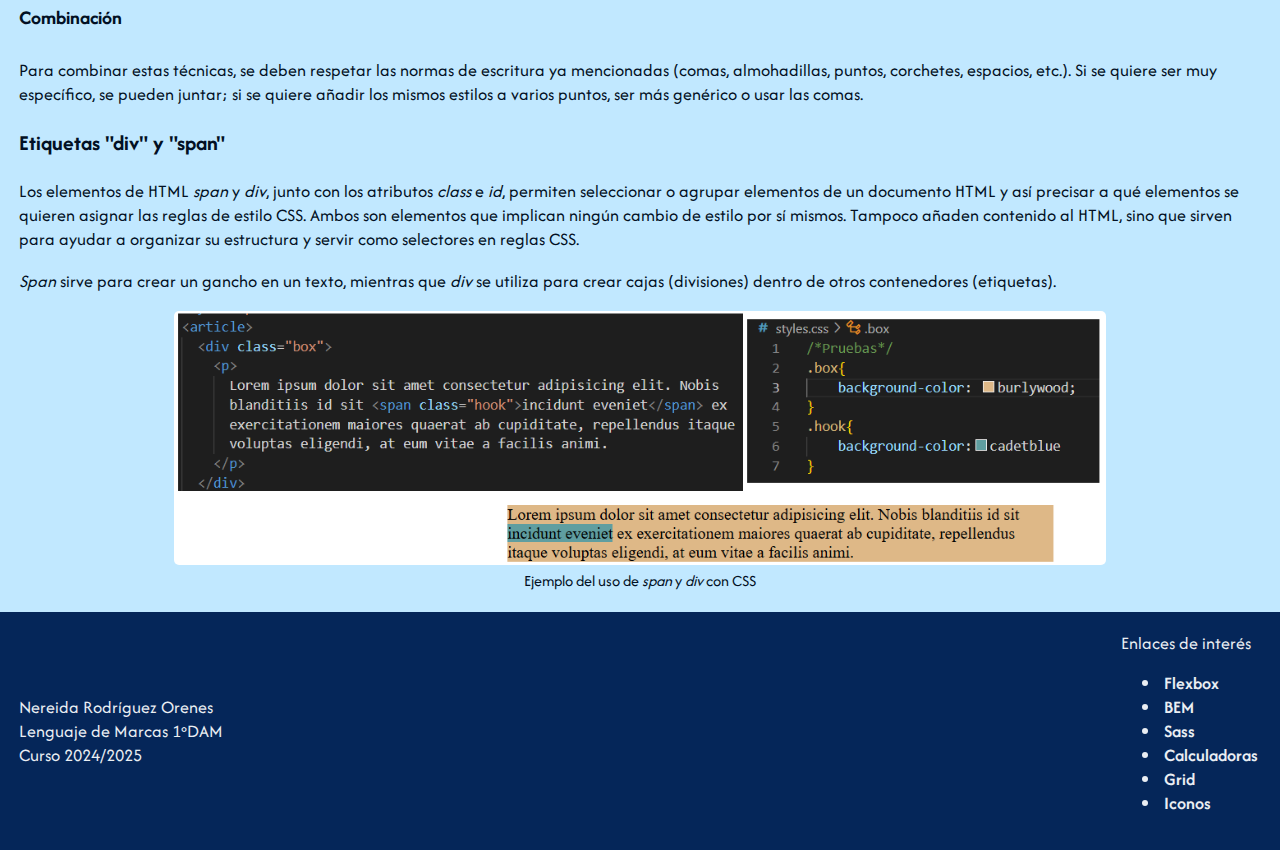
<file: esquema-css-dk/html/estructura.html>
<!DOCTYPE html>
<html lang="es">
  <head>
    <meta charset="UTF-8" />
    <meta name="viewport" content="width=device-width, initial-scale=1.0" />
    <title>Estructura</title>
    <meta name="author" content="Nereida Rodríguez Orenes" />
    <meta name="keywords" content="CSS, summary, DAM, resumen" />
    <meta name="description" content="simple guide to CSS" />
    <link rel="preconnect" href="https://fonts.googleapis.com">
    <link rel="preconnect" href="https://fonts.gstatic.com" crossorigin>
    <link href="https://fonts.googleapis.com/css2?family=Afacad+Flux:wght@100..1000&family=Lily+Script+One&display=swap" rel="stylesheet">
    <link
      rel="apple-touch-icon"
      sizes="180x180"
      href="../icons/apple-touch-icon.png"
    />
    <link
      rel="icon"
      type="image/png"
      sizes="32x32"
      href="../icons/favicon-32x32.png"
    />
    <link
      rel="icon"
      type="image/png"
      sizes="16x16"
      href="../icons/favicon-16x16.png"
    />
    <link rel="manifest" href="../icons/site.webmanifest" />
    <link rel="stylesheet" href="../css/styles.css" />
  </head>
  <body>
    <header>
      <h1>Guía básica de CSS</h1>
      <nav id="nav-header">
        <ul>
          <li><a href="../html/index.html">Conceptos básicos</a></li>
          <li><a href="../html/estructura.html">Estructura</a></li>
          <li><a href="../html/estetica.html">Estética</a></li>
          <li><a href="../html/caja.html">Modelo de caja</a></li>
          <li><a href="../html/trabajo.html">Conceptos avanzados</a></li>
        </ul>
      </nav>
    </header>
    <main>
      <section id="sintaxis">
        <h2>Sintaxis</h2>
        <p>
          Primero hay que indicar el tipo de caracteres que se van utilizar. Se
          puede hacer con <em>@charset</em> en la primera línea del documento
          CSS, pero lo recomentado es utilizar una etiqueta <em>meta</em> en la
          cabecera de la página.
        </p>
        <article id="reglas">
          <h3>Regla de estilo</h3>
          <figure>
            <img
              src="../images/regla-basica.png"
              alt="esquema de regla de estilo CSS"
            />
            <figcaption>Estructura de regla de estilo</figcaption>
          </figure>
          <p>
            Las reglas o instrucciones de estilo están formadas por un selector
            y un bloque de declaraciones.
          </p>
          <p>
            El selector determina el elemento HTML sobre el que se quiere
            aplicar una determinada regla de estilo. El bloque de declaraciones
            define las reglas de estilo, va entre llaves de apertura y cierre
            “{}”, e incluye la propiedad CSS y su correspondiente valor.
          </p>
        </article>
        <article id="selectores-basicos">
          <h3>Selectores básicos</h3>
          <details>
            <summary>Selector de tipo o nombre de elemento</summary>
            <p>
              Permite aplicar un determinado estilo a todos los elementos del
              tipo seleccionado, con independencia de posibles clases e
              identificadores. Para poder afinar más la selección se deben
              utilizar otros criterios de selección.
            </p>
          </details>
          <details>
            <summary>Referencias de clase</summary>
            <p>
              A un grupo de elementos HTML le añadimos el atributo class;
              después, en la hoja de estilos, la llamamos con un punto seguido
              del nombre.
            </p>
          </details>
          <details>
            <summary>Referencias de ID</summary>
            <p>
              Se asigna a una etiqueta concreta mediante el atributo id;
              después, en la hoja de estilos, se llama utilizando el símbolo
              almohadilla seguido del nombre. Un ID es un identificador único,
              no se puede repetir entre etiquetas.
            </p>
          </details>
          <details>
            <summary>Pseudoclases</summary>
            <p>
              Las pseudoclases permiten crear referencias a un elemento mediante
              información concreta, como una acción ("hover") o una posición
              ("last-child"). Para usarlos, en la hoja de estilos se coloca la
              clase, ID o elemento seguido de ":" y la pseudoclase.
            </p>
            <p>
              Las pseudo-clases de tipo <em>child</em> permiten hacer referencia
              a un elemento hijo de una serie que ocupa el lugar o número de
              orden indicado en la propia instrucción, mientras que las
              pseudo-clases definidas para la directiva <em>a</em> permiten
              clasificar los hipervínculos.
            </p>
            <table>
              <thead>
                <tr>
                  <th colspan="2">Pseudoclases tipo <em>child</em></th>
                </tr>
              </thead>
              <tbody>
                <tr></tr>
                  <td>:nth-child()</td>
                  <td>
                    Entre paréntesis se especifica la posición del elemento,
                    empezando desde el primero
                  </td>
                </tr>
                <tr
                  ><td>:first-child</td>
                  <td>Primer elemento</td></tr
                >
                <tr
                  ><td>:last-child</td>
                  <td>Último elemento</td></tr
                >
                <tr
                  ><td>:nth-last-child()</td>
                  <td>
                    Entre paréntesis se especifica la posición del elemento,
                    empezando desde el último
                  </td></tr
                >
              </tbody>
            </table>
            <table>
              <thead>
                <tr>
                  <th colspan="2">Pseudoclases para <em>a</em></th>
                </tr>
              </thead>
              <tbody>
                <tr
                  ><td>:visited</td>
                  <td>Vínculo visistado</td></tr
                >
                <tr
                  ><td>:hover</td>
                  <td>Vínculo donde está el ratón</td></tr
                >
                <tr
                  ><td>:link</td>
                  <td>Vínculo no visitado</td></tr
                >
                <tr
                  ><td>:focus</td>
                  <td>Vínculo seleccionado por teclado</td></tr
                >
                <tr
                  ><td>:active</td>
                  <td>Vínculo que recibe el clic</td></tr
                >
              </tbody>
            </table>
          </details>
          <details>
            <summary>Pseudoelementos</summary>
            <p>
              Los pseudo-elementos son una parte de algún elemento HTML que,
              aunque no tienen identidad propia, pueden ser identificados por
              las reglas de estilo y ser formateados de manera distinta a los
              elementos a los que pertenecen. Se añaden utilizando el nombre del
              elemento seguido de "::" y el nombre del pseudoelemento.
            </p>
            <table>
              <thead>
                <tr>
                  <th colspan="2">Pseudoelementos más usados</th>
                </tr>
              </thead>
              <tbody>
                <tr
                  ><td>::after</td>
                  <td>Insertar algo después del elemento</td></tr
                >
                <tr
                  ><td>::before</td>
                  <td>Insertar algo antes del elemento</td></tr
                >
                <tr
                  ><td>::first-letter</td>
                  <td>Primera letra del elemento</td></tr
                >
                <tr
                  ><td>:first-line</td>
                  <td>Primera línea del elemento</td></tr
                >
                <tr
                  ><td>::selection</td>
                  <td>Una porción seleccionada por el elemento</td></tr
                >
              </tbody>
            </table>
          </details>
          <details>
            <summary>Selector universal</summary>
            <p>
              Se utiliza el asterisco (*) como selector. Si se usa solo implica
              a todos los elementos de la página, aunque también se puede
              escribir después de un elemento contenedor concreto para
              especificar todos sus subelementos.
            </p>
          </details>
        </article>
        <article id="selectores-avanzado">
          <h3>Criterios de selección</h3>
          <details>
            <summary>Selector descendiente</summary>
            <p>
              Ascendiente es el elemento que contiene al que se desea formatear,
              que es descendiente. Existe un selector que relaciona todos los
              elementos que son descendientes de un elemento específico. Para
              seleccionar elementos en función del ascendiente, se usan dos
              selectores separados por un espacio, siendo el primero de ellos el
              ascendiente y el segundo el descendiente.
            </p>
          </details>
          <details>
            <summary>Selector de hijos</summary>
            <p>
              Padre es el elemento que contiene directamente al que se desea
              formatear, al que llamamos hijo. Para seleccionar elementos en
              función del padre se usan dos selectores separados por el símbolo
              “mayor que” (>), siendo el primero el padre y el segundo el hijo.
            </p>
          </details>
          <details>
            <summary>Hermanos adyacentes</summary>
            <p>
              Los hermanos adyacentes son elementos que se sitúan de forma que
              uno precede inmediatamente al otro, perteneciendo ambos al mismo
              elemento padre. Para seleccionar elementos en función de hermanos
              adyacentes, se usan dos selectores separados por el símbolo suma
              (+). El primero de los selectores representa el hermano precedente
              y el segundo el hermano al cual se quiere dar formato.
            </p>
          </details>
          <details>
            <summary>Hermanos generales</summary>
            <p>
              Los hermanos en general son elementos que comparten el mismo
              elemento padre. Para indicar un selector en función de hermanos en
              general se usan dos selectores separados por el símbolo tilde (~),
              siendo el primero el elemento que precede (no necesariamente de
              manera inmediata) al segundo selector, que es al que se quiere dar
              formato.
            </p>
          </details>
          <details>
            <summary>Selector por atributo o valor de elemento</summary>
            <p>
              Se utiliza cuando se pretende aplicar estilo a elementos que
              tienen un determinado atributo o valor de atributo dado. La forma
              de declararlo es <em>elemento[atributo]</em>.
            </p>
            <table>
              <thead>
                <tr>
                  <th colspan="2">Atributo o valor</th>
                </tr>
              </thead>
              <tbody>
                <tr
                  ><td>[attr=valor]</td>
                  <td>
                    Elementos cuyo atributo "attr" tenga exactamente el valor
                    "valor"
                  </td></tr
                >
                <tr
                  ><td>[attr~=valor]</td>
                  <td>
                    Elementos cuyo atributo "attr" tenga por valor una lista de
                    palabras separadas por espacios en blanco, una de las cuales
                    es “valor”
                  </td></tr
                >
                <tr
                  ><td>[attr|=valor]</td>
                  <td>
                    Elementos cuyo atributo "attr" tenga exáctamente el valor
                    “valor”, o que comienzan con “valor” inmediatamente seguido
                    de un guión
                  </td></tr
                >
                <tr
                  ><td>[att^=valor]</td>
                  <td>
                    Elementos con el atributo "attr" cuyo valor comienza
                    exactamente por la cadena e texto “valor”
                  </td></tr
                >
                <tr
                  ><td>[att$=valor]</td>
                  <td>
                    Elementos con el atributo "attr" cuyo valor finaliza con la
                    cadena de texto “valor”
                  </td></tr
                >
                <tr
                  ><td>[att*=valor]</td>
                  <td>
                    Selecciona elementos con el atributo "attr" cuyo valor
                    contiene en él al menos una vez la subcadena “valor”
                  </td></tr
                >
              </tbody>
            </table>
          </details>
          <article id="combinacion-union">
            <h3>Unión y combinación de selectores</h3>
            <p>
              Todas las técnicas que hemos visto anteriormente se pueden
              combinar entre sí para dar una mayor especificidad a la selección.
            </p>
            <h4>Clase/ID + elemento</h4>
            <p>
              Esta es una forma de selección muy utilizada y de gran precisión
              que se emplea para dar formato y estilo solo a aquellos elementos
              que se hayan etiquetado con una clase o con un identificador
              concreto. Para ello se escribirá el nombre del elemento seguido de
              un separador (el punto para las clases y la almohadilla para los
              identificadores), y detrás el nombre de la clase o del
              identificador correspondiente.
            </p>
            <h4>Unión</h4>
            <p>
              Cuando sea necesario aplicar las mismas reglas de estilo a varios
              elementos, se pueden reutilizar declaraciones, agrupando
              selectores, en lugar de repetir las mismas reglas de estilo con
              diferentes selectores. Para ello se separan los selectores con una
              coma.
            </p>
            <h4>Combinación</h4>
            <p>
              Para combinar estas técnicas, se deben respetar las normas de
              escritura ya mencionadas (comas, almohadillas, puntos, corchetes,
              espacios, etc.). Si se quiere ser muy específico, se pueden
              juntar; si se quiere añadir los mismos estilos a varios puntos,
              ser más genérico o usar las comas.
            </p>
          </article>
        </article>
      </section>
      <section id="div-span">
        <h3>Etiquetas "div" y "span"</h3>
        <p>
          Los elementos de HTML <em>span</em> y <em>div</em>, junto con los
          atributos <em>class</em> e <em>id</em>, permiten seleccionar o agrupar
          elementos de un documento HTML y así precisar a qué elementos se
          quieren asignar las reglas de estilo CSS. Ambos son elementos que
          implican ningún cambio de estilo por sí mismos. Tampoco añaden
          contenido al HTML, sino que sirven para ayudar a organizar su
          estructura y servir como selectores en reglas CSS.
        </p>
        <p>
          <em>Span</em> sirve para crear un gancho en un texto, mientras que
          <em>div</em> se utiliza para crear cajas (divisiones) dentro de otros
          contenedores (etiquetas).
        </p>
        <figure>
          <img src="../images/div-span.png" alt="html, css y resultado web" />
          <figcaption>
            Ejemplo del uso de <em>span</em> y <em>div</em> con CSS
          </figcaption>
        </figure>
      </section>
    </main>
    <footer>
      <div>
        <span>Nereida Rodríguez Orenes</span>
        <span>Lenguaje de Marcas 1ºDAM</span>
        <span>Curso 2024/2025</span>
      </div>
      <div>
        <span>Enlaces de interés</span>
        <ul>
          <li>
            <a href="https://css-tricks.com/snippets/css/a-guide-to-flexbox/"
            target="_blank">Flexbox</a
            >
          </li>
          <li><a href="https://getbem.com/introduction/" target="_blank">BEM</a></li>
          <li><a href="https://sass-guidelin.es/es/" target="_blank">Sass</a></li>
          <li><a href="https://nekocalc.com/es" target="_blank">Calculadoras</a></li>
          <li><a href="https://learncssgrid.com/" target="_blank">Grid</a></li>
          <li><a href="https://fontawesome.com/icons" target="_blank">Iconos</a></li>
        </ul>
      </div>
    </footer>
  </body>
</html>
</file>
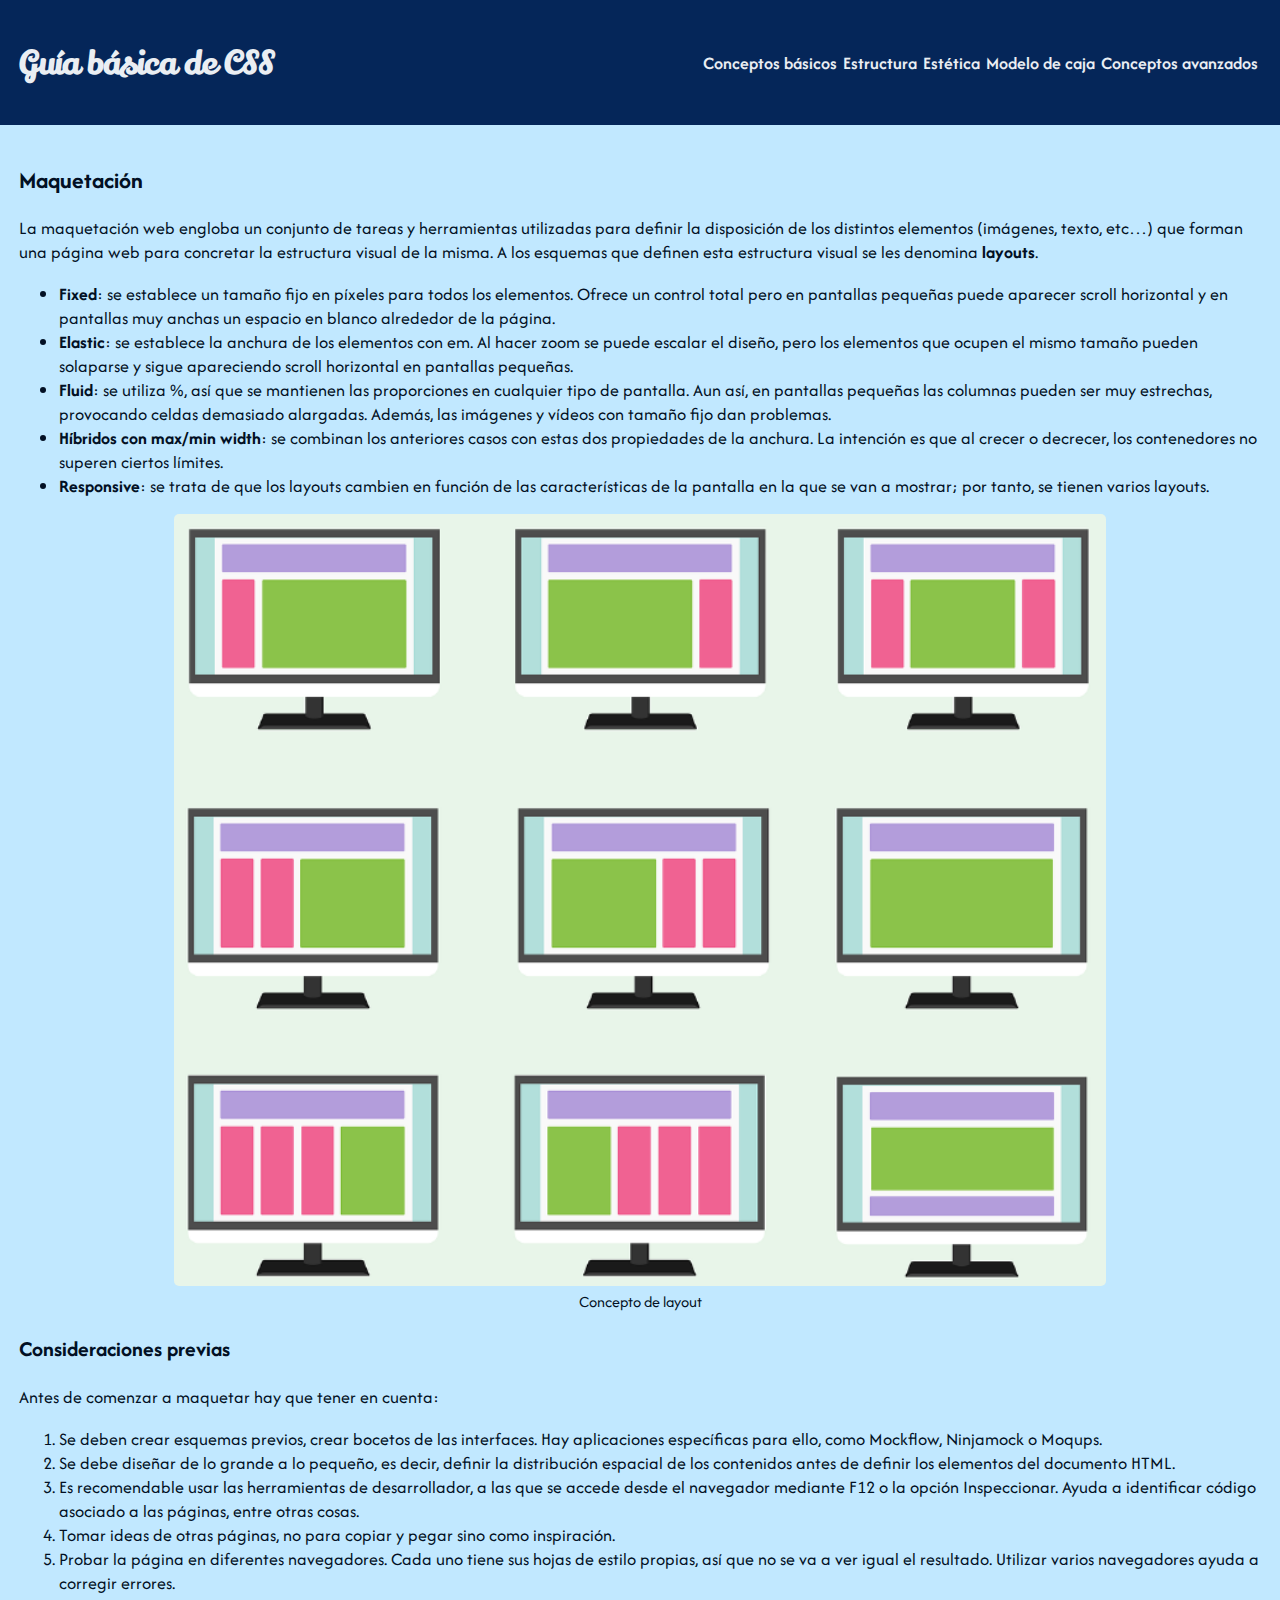
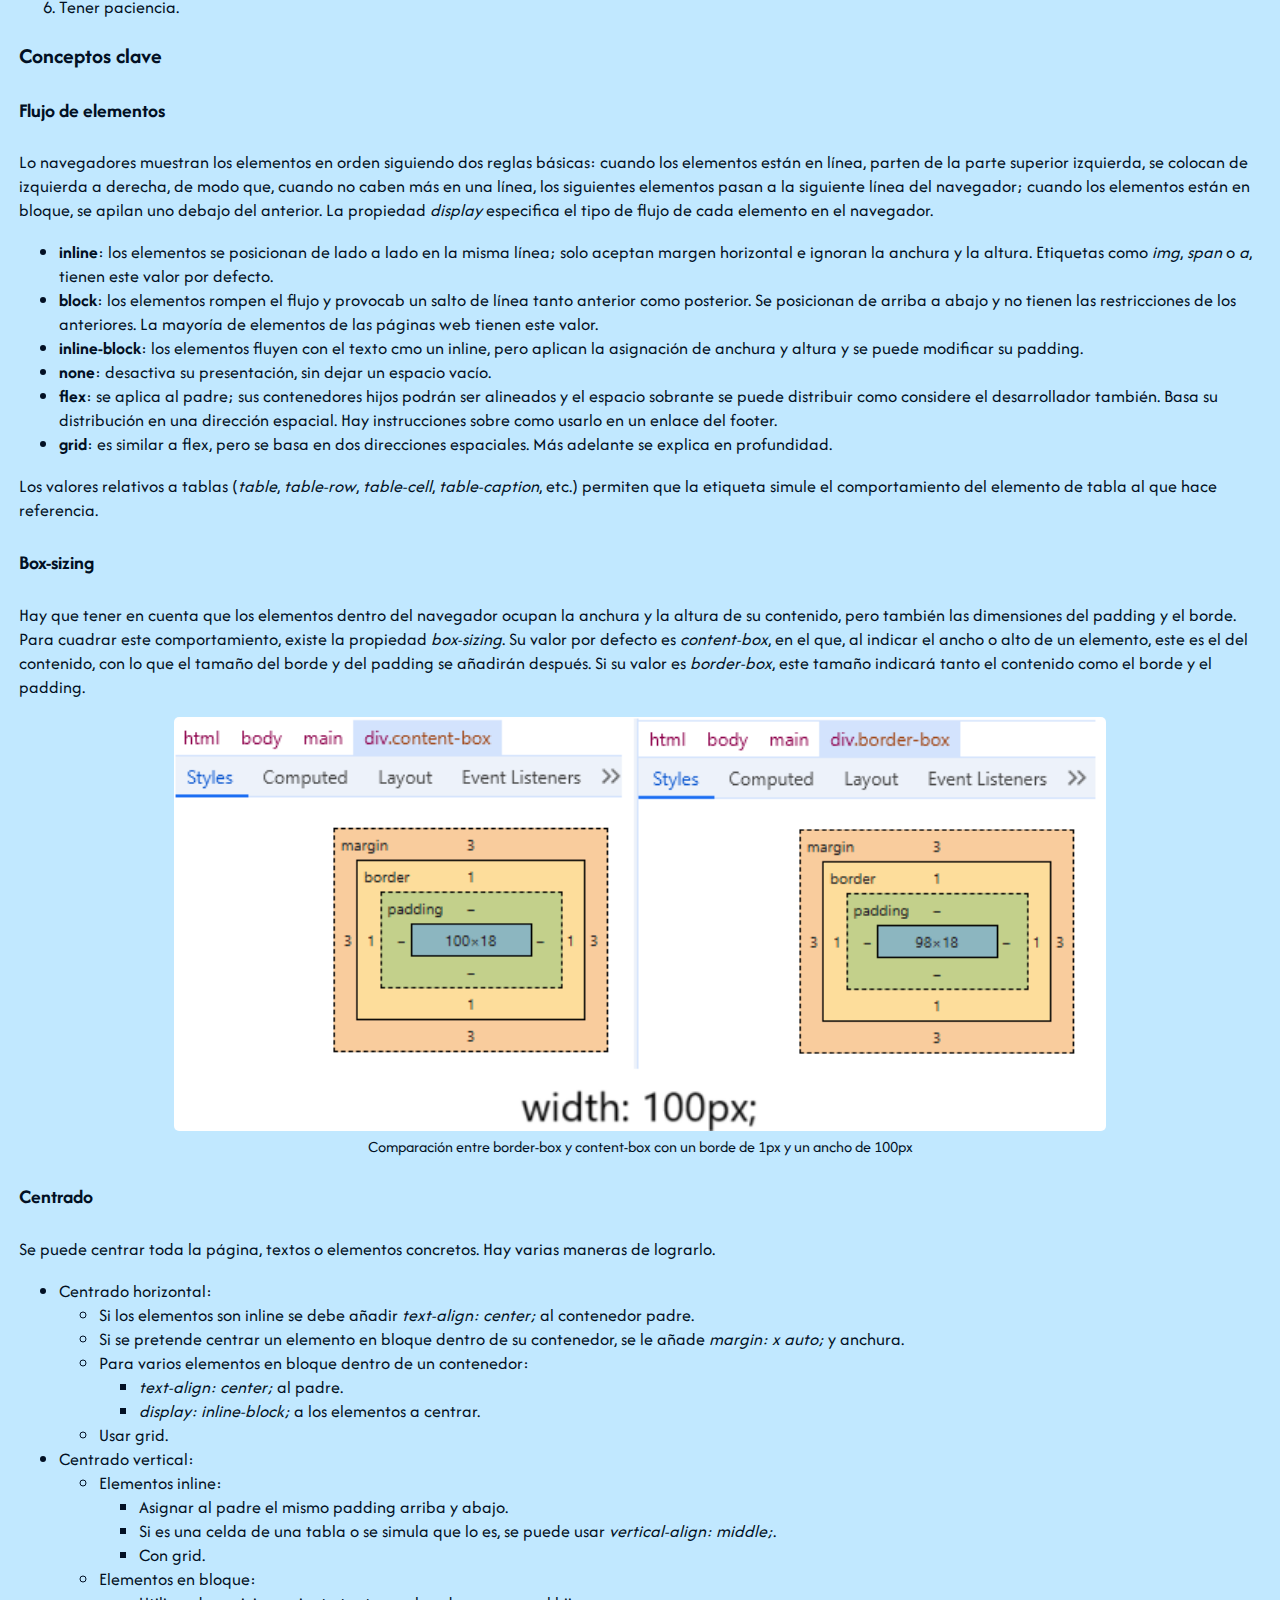
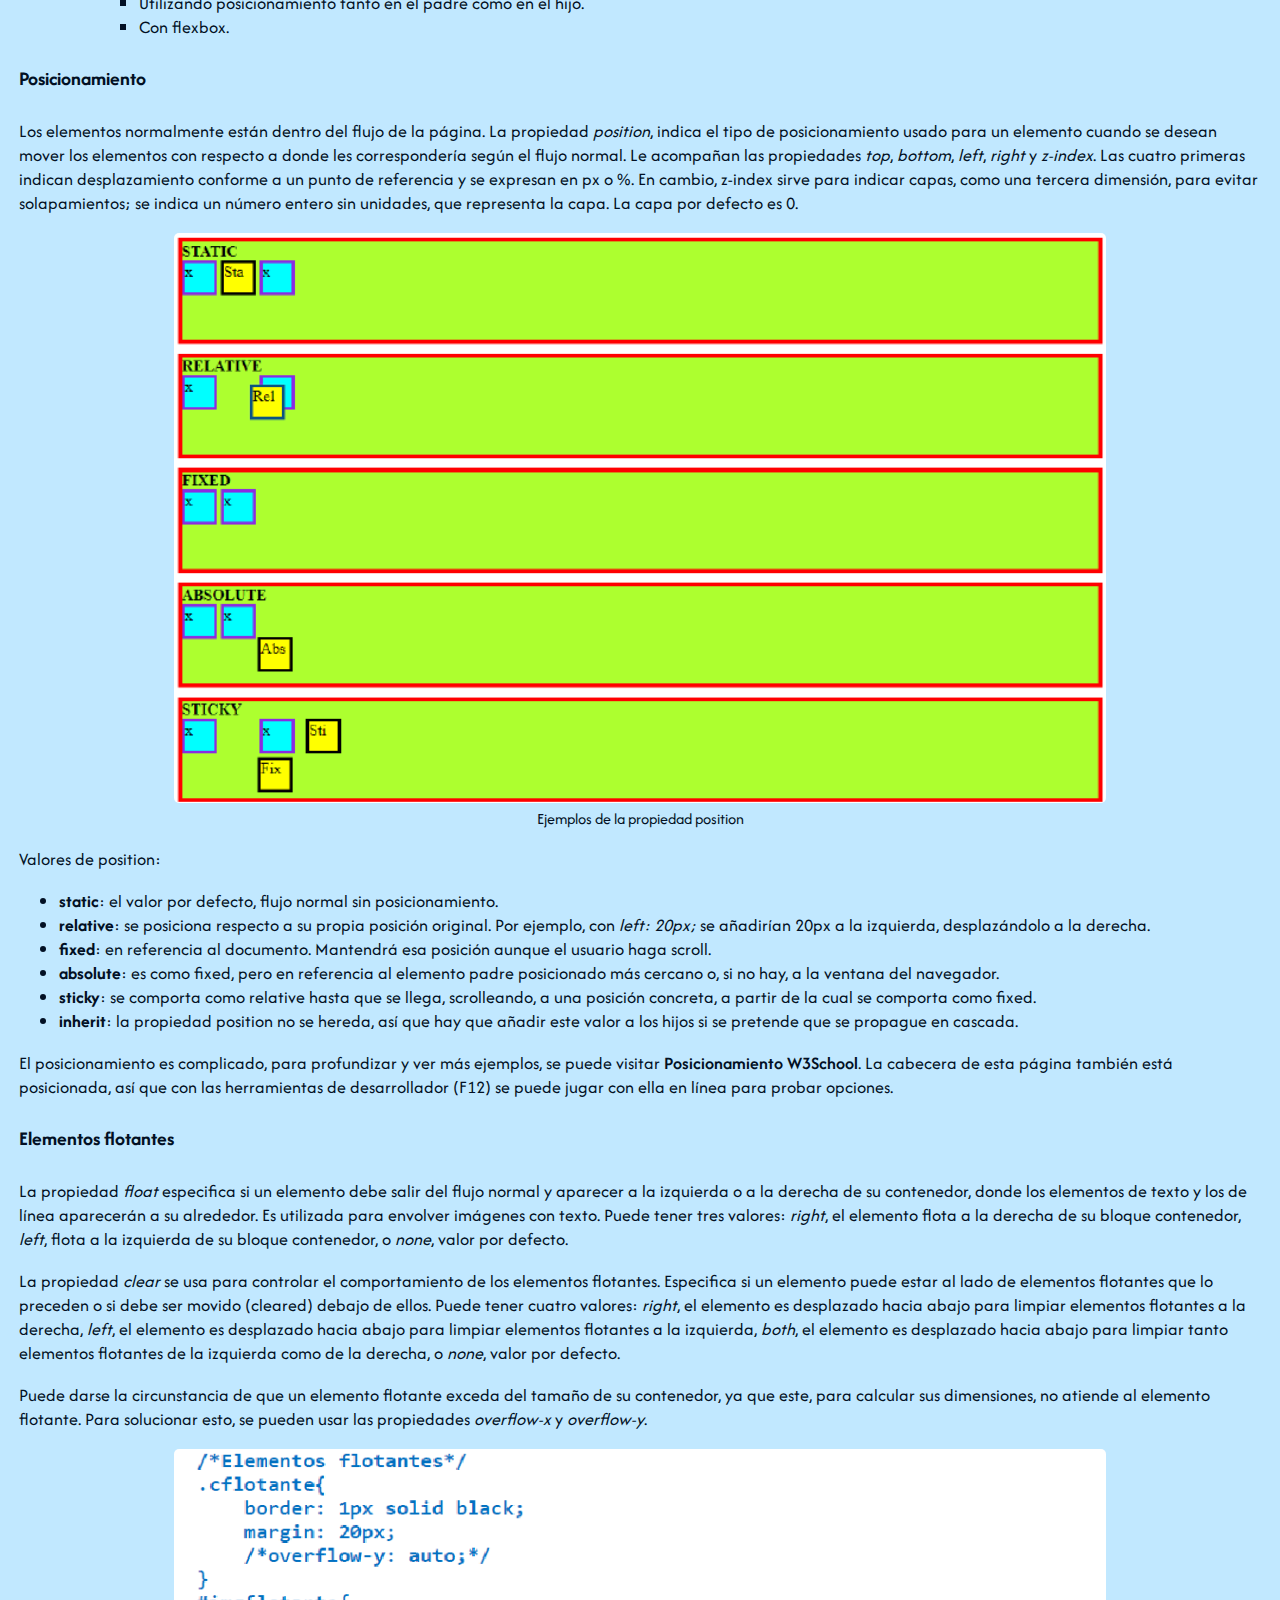
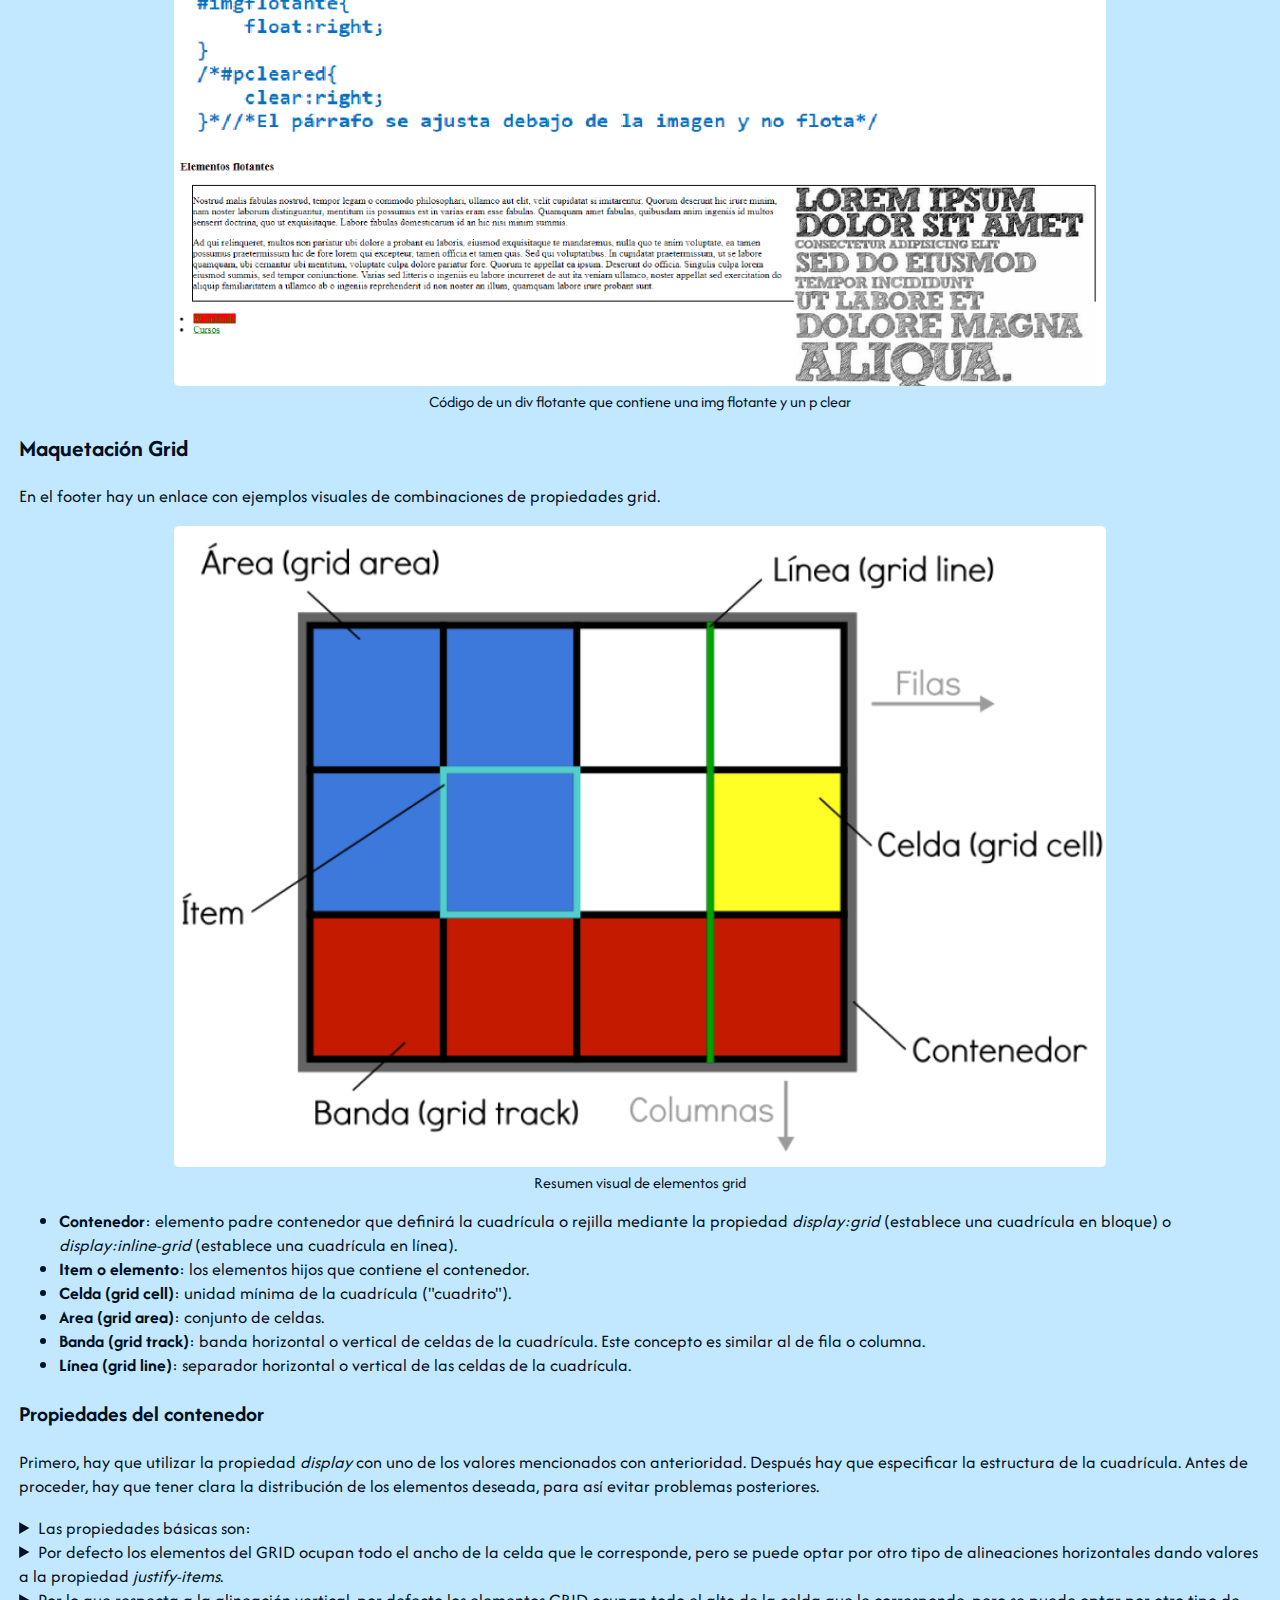
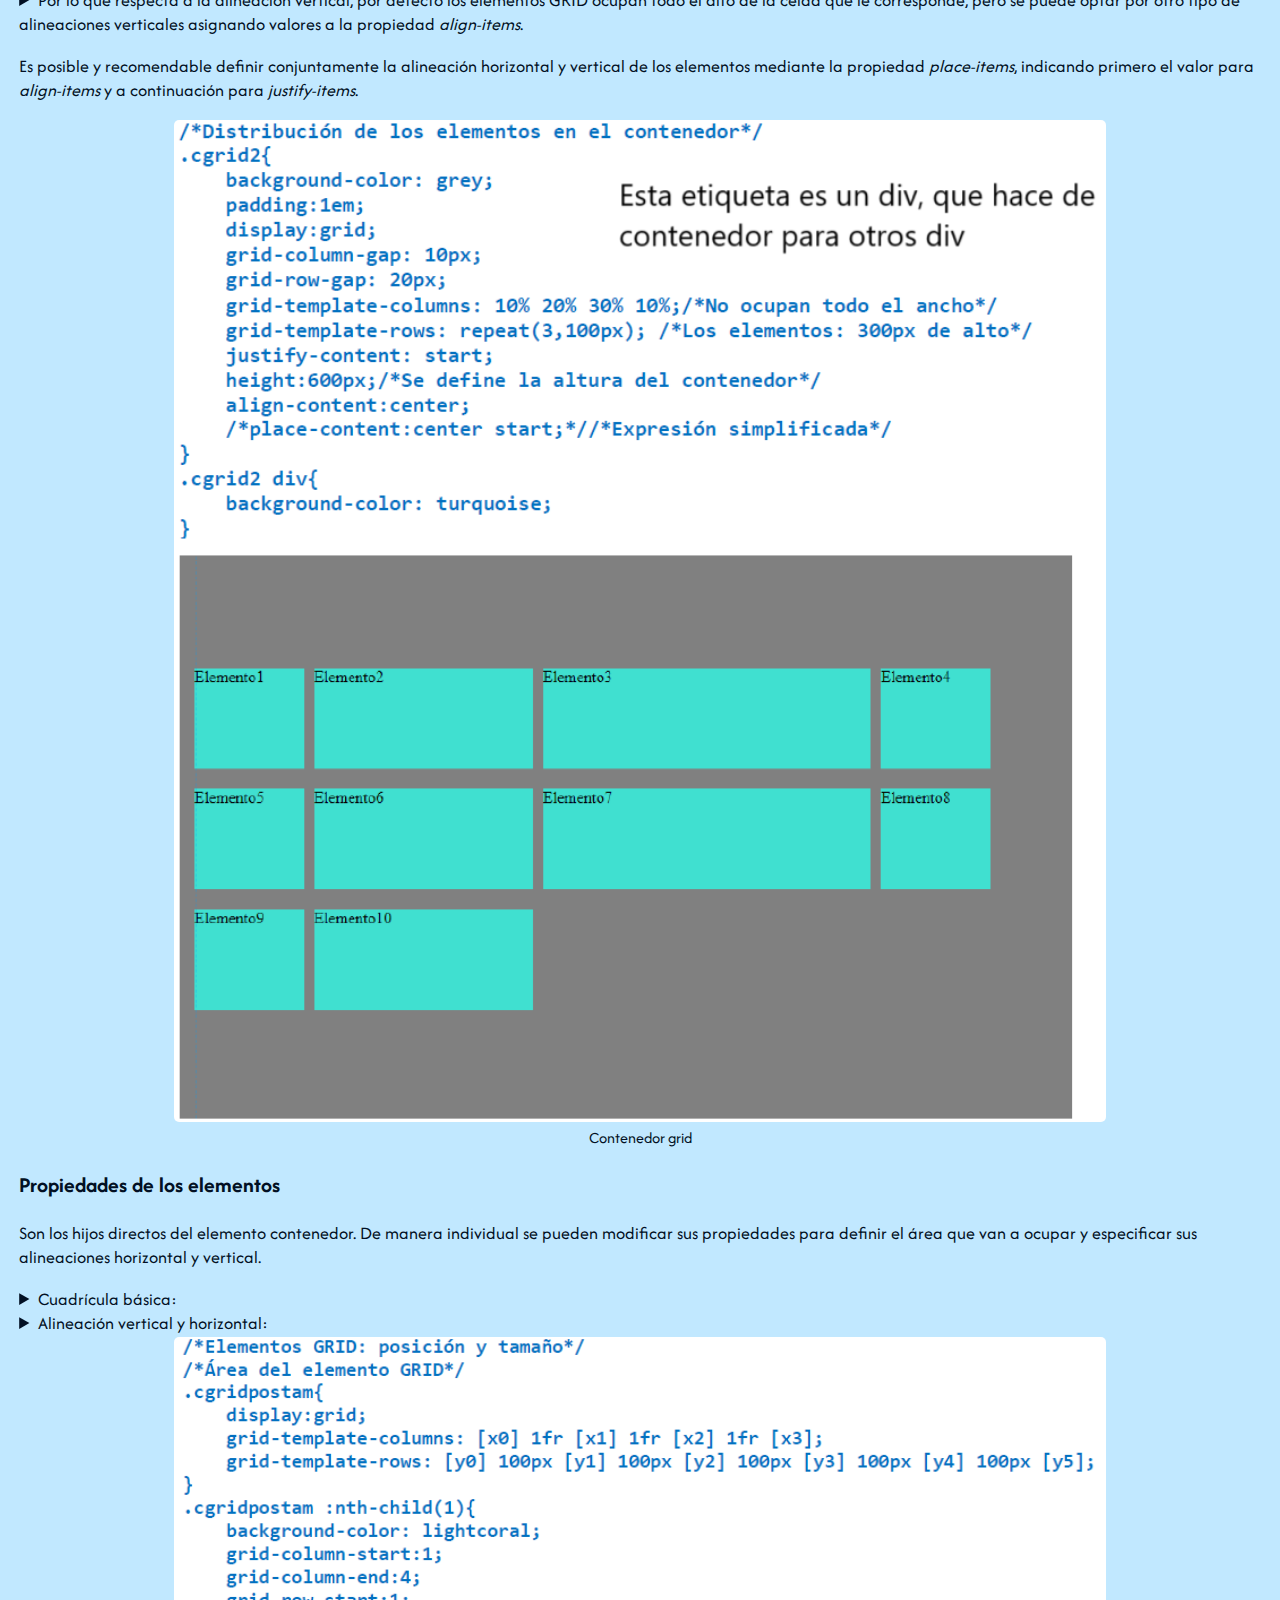
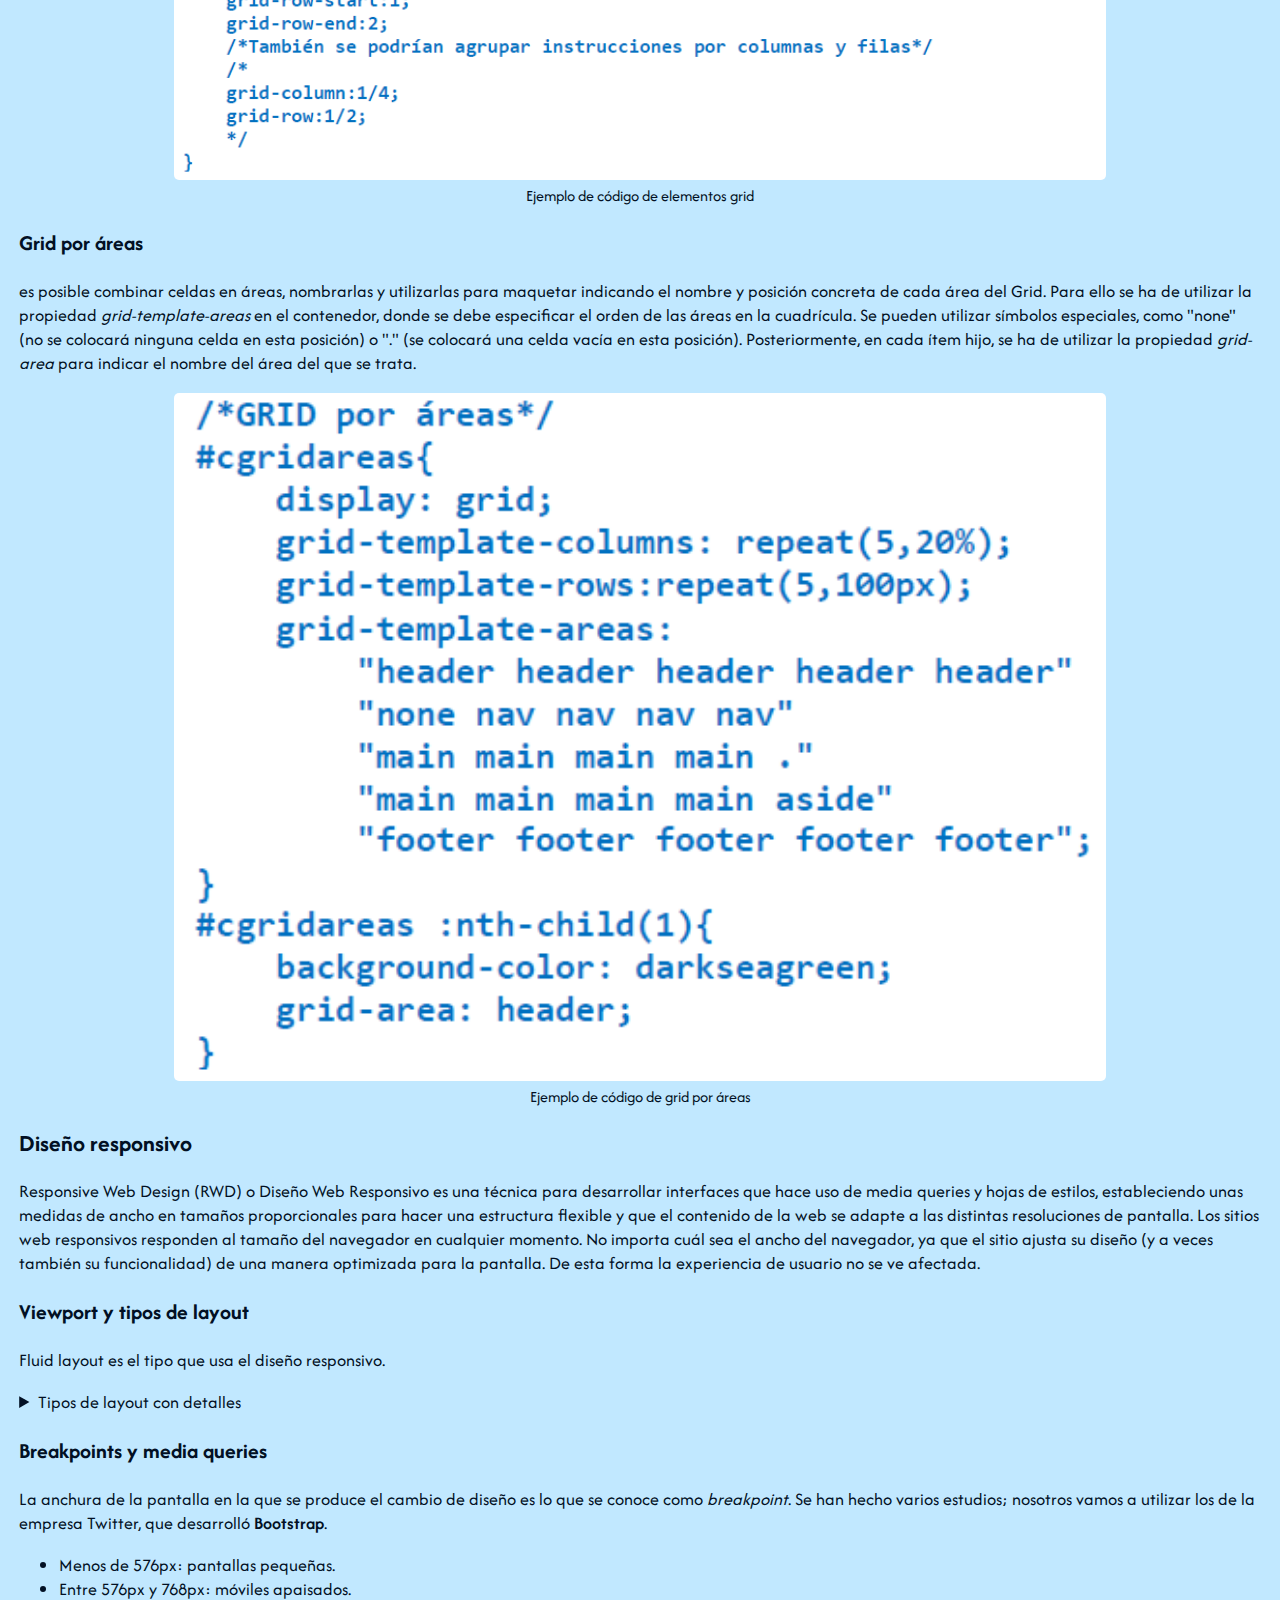
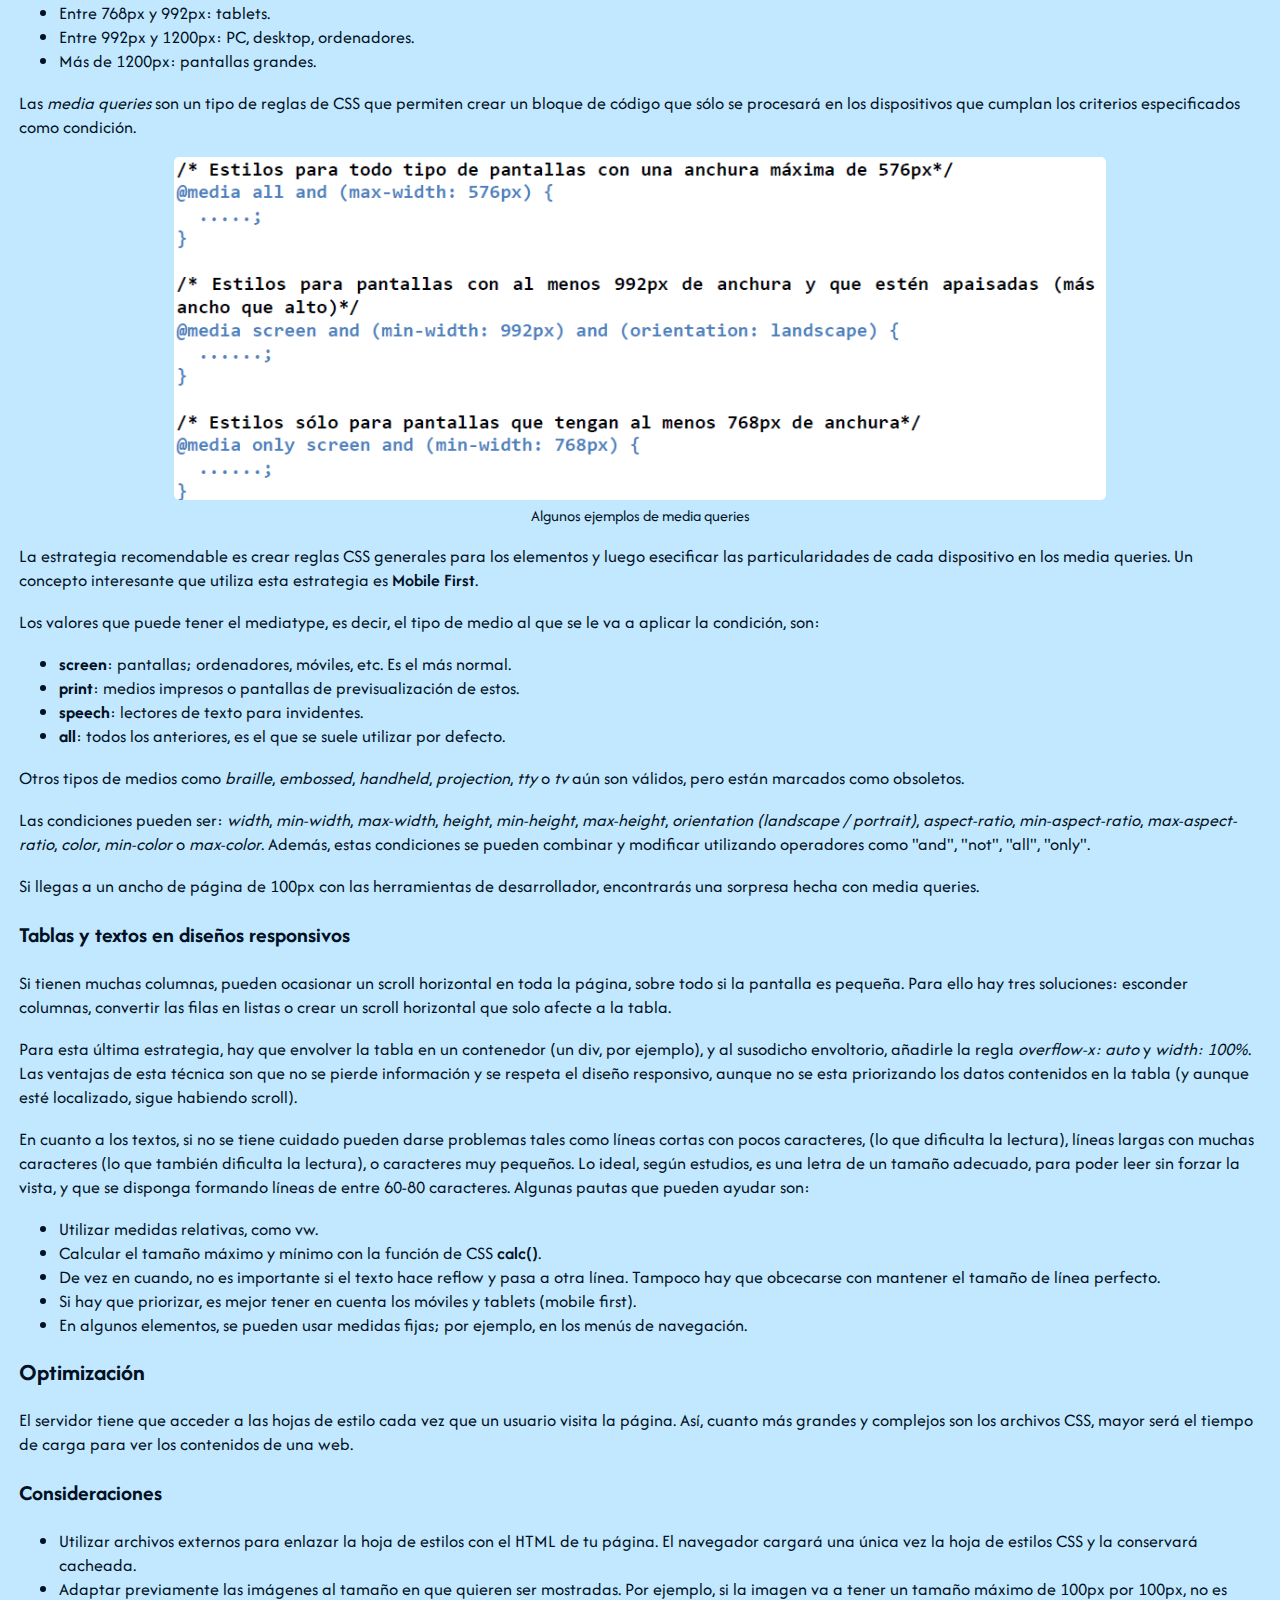
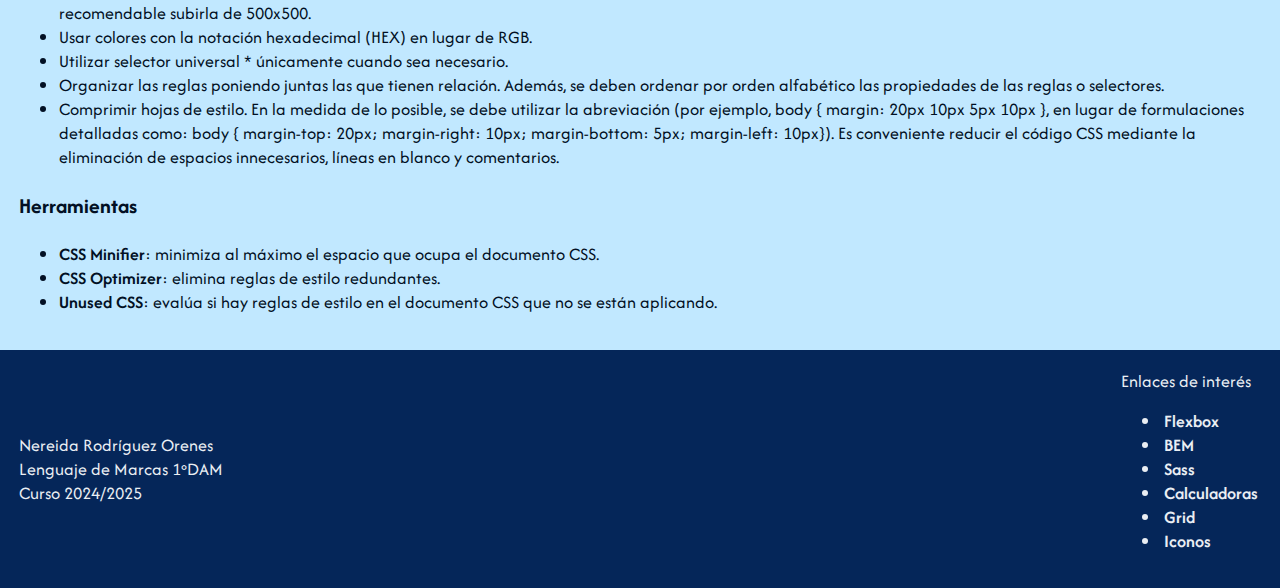
<file: esquema-css-dk/html/trabajo.html>
<!DOCTYPE html>
<html lang="es">
  <head>
    <meta charset="UTF-8" />
    <meta name="viewport" content="width=device-width, initial-scale=1.0" />
    <title>Conceptos avanzados</title>
    <meta name="author" content="Nereida Rodríguez Orenes" />
    <meta name="keywords" content="CSS, summary, DAM, resumen" />
    <meta name="description" content="simple guide to CSS" />
    <link rel="preconnect" href="https://fonts.googleapis.com" />
    <link rel="preconnect" href="https://fonts.gstatic.com" crossorigin />
    <link
      href="https://fonts.googleapis.com/css2?family=Afacad+Flux:wght@100..1000&family=Lily+Script+One&display=swap"
      rel="stylesheet"
    />
    <link
      rel="apple-touch-icon"
      sizes="180x180"
      href="../icons/apple-touch-icon.png"
    />
    <link
      rel="icon"
      type="image/png"
      sizes="32x32"
      href="../icons/favicon-32x32.png"
    />
    <link
      rel="icon"
      type="image/png"
      sizes="16x16"
      href="../icons/favicon-16x16.png"
    />
    <link rel="manifest" href="../icons/site.webmanifest" />
    <link rel="stylesheet" href="../css/styles.css" />
  </head>
  <body id="pag-avanzado">
    <span id="easter-egg">¡Hola :)!</span>
    <header>
      <h1>Guía básica de CSS</h1>
      <nav id="nav-header">
        <ul>
          <li><a href="../html/index.html">Conceptos básicos</a></li>
          <li><a href="../html/estructura.html">Estructura</a></li>
          <li><a href="../html/estetica.html">Estética</a></li>
          <li><a href="../html/caja.html">Modelo de caja</a></li>
          <li><a href="../html/trabajo.html">Conceptos avanzados</a></li>
        </ul>
      </nav>
    </header>
    <main>
      <section class="maquetacion">
        <h2>Maquetación</h2>
        <p>
          La maquetación web engloba un conjunto de tareas y herramientas
          utilizadas para definir la disposición de los distintos elementos
          (imágenes, texto, etc…) que forman una página web para concretar la
          estructura visual de la misma. A los esquemas que definen esta
          estructura visual se les denomina <strong>layouts</strong>.
        </p>
        <ul>
          <li>
            <strong>Fixed</strong>: se establece un tamaño fijo en píxeles para
            todos los elementos. Ofrece un control total pero en pantallas
            pequeñas puede aparecer scroll horizontal y en pantallas muy anchas
            un espacio en blanco alrededor de la página.
          </li>
          <li>
            <strong>Elastic</strong>: se establece la anchura de los elementos
            con em. Al hacer zoom se puede escalar el diseño, pero los elementos
            que ocupen el mismo tamaño pueden solaparse y sigue apareciendo
            scroll horizontal en pantallas pequeñas.
          </li>
          <li>
            <strong>Fluid</strong>: se utiliza %, así que se mantienen las
            proporciones en cualquier tipo de pantalla. Aun así, en pantallas
            pequeñas las columnas pueden ser muy estrechas, provocando celdas
            demasiado alargadas. Además, las imágenes y vídeos con tamaño fijo
            dan problemas.
          </li>
          <li>
            <strong>Híbridos con max/min width</strong>: se combinan los
            anteriores casos con estas dos propiedades de la anchura. La
            intención es que al crecer o decrecer, los contenedores no superen
            ciertos límites.
          </li>
          <li>
            <strong>Responsive</strong>: se trata de que los layouts cambien en
            función de las características de la pantalla en la que se van a
            mostrar; por tanto, se tienen varios layouts.
          </li>
        </ul>
        <figure>
          <img
            src="../images/layout.png"
            alt="monitores mostrando tipos de layout"
          />
          <figcaption>Concepto de layout</figcaption>
        </figure>
        <article>
          <h3>Consideraciones previas</h3>
          <p>Antes de comenzar a maquetar hay que tener en cuenta:</p>
          <ol>
            <li>
              Se deben crear esquemas previos, crear bocetos de las interfaces.
              Hay aplicaciones específicas para ello, como Mockflow, Ninjamock o
              Moqups.
            </li>
            <li>
              Se debe diseñar de lo grande a lo pequeño, es decir, definir la
              distribución espacial de los contenidos antes de definir los
              elementos del documento HTML.
            </li>
            <li>
              Es recomendable usar las herramientas de desarrollador, a las que
              se accede desde el navegador mediante F12 o la opción
              Inspeccionar. Ayuda a identificar código asociado a las páginas,
              entre otras cosas.
            </li>
            <li>
              Tomar ideas de otras páginas, no para copiar y pegar sino como
              inspiración.
            </li>
            <li>
              Probar la página en diferentes navegadores. Cada uno tiene sus
              hojas de estilo propias, así que no se va a ver igual el
              resultado. Utilizar varios navegadores ayuda a corregir errores.
            </li>
            <li>Tener paciencia.</li>
          </ol>
        </article>
        <article>
          <h3>Conceptos clave</h3>
          <div>
            <h4>Flujo de elementos</h4>
            <p>
              Lo navegadores muestran los elementos en orden siguiendo dos
              reglas básicas: cuando los elementos están en línea, parten de la
              parte superior izquierda, se colocan de izquierda a derecha, de
              modo que, cuando no caben más en una línea, los siguientes
              elementos pasan a la siguiente línea del navegador; cuando los
              elementos están en bloque, se apilan uno debajo del anterior. La
              propiedad <em>display</em> especifica el tipo de flujo de cada
              elemento en el navegador.
            </p>
            <ul>
              <li>
                <strong>inline</strong>: los elementos se posicionan de lado a
                lado en la misma línea; solo aceptan margen horizontal e ignoran
                la anchura y la altura. Etiquetas como <em>img</em>,
                <em>span</em> o <em>a</em>, tienen este valor por defecto.
              </li>
              <li>
                <strong>block</strong>: los elementos rompen el flujo y provocab
                un salto de línea tanto anterior como posterior. Se posicionan
                de arriba a abajo y no tienen las restricciones de los
                anteriores. La mayoría de elementos de las páginas web tienen
                este valor.
              </li>
              <li>
                <strong>inline-block</strong>: los elementos fluyen con el texto
                cmo un inline, pero aplican la asignación de anchura y altura y
                se puede modificar su padding.
              </li>
              <li>
                <strong>none</strong>: desactiva su presentación, sin dejar un
                espacio vacío.
              </li>
              <li>
                <strong>flex</strong>: se aplica al padre; sus contenedores
                hijos podrán ser alineados y el espacio sobrante se puede
                distribuir como considere el desarrollador también. Basa su
                distribución en una dirección espacial. Hay instrucciones sobre
                como usarlo en un enlace del footer.
              </li>
              <li>
                <strong>grid</strong>: es similar a flex, pero se basa en dos
                direcciones espaciales. Más adelante se explica en profundidad.
              </li>
            </ul>
            <p>
              Los valores relativos a tablas (<em>table</em>,
              <em>table-row</em>, <em>table-cell</em>, <em>table-caption</em>,
              etc.) permiten que la etiqueta simule el comportamiento del
              elemento de tabla al que hace referencia.
            </p>
          </div>
          <div>
            <h4>Box-sizing</h4>
            <p>
              Hay que tener en cuenta que los elementos dentro del navegador
              ocupan la anchura y la altura de su contenido, pero también las
              dimensiones del padding y el borde. Para cuadrar este
              comportamiento, existe la propiedad <em>box-sizing</em>. Su valor
              por defecto es <em>content-box</em>, en el que, al indicar el
              ancho o alto de un elemento, este es el del contenido, con lo que
              el tamaño del borde y del padding se añadirán después. Si su valor
              es <em>border-box</em>, este tamaño indicará tanto el contenido
              como el borde y el padding.
            </p>
            <figure>
              <img
                src="../images/border-content.png"
                alt="cajas con dos pixeles de diferencia"
              />
              <figcaption>
                Comparación entre border-box y content-box con un borde de 1px y
                un ancho de 100px
              </figcaption>
            </figure>
          </div>
          <div>
            <h4>Centrado</h4>
            <p>
              Se puede centrar toda la página, textos o elementos concretos. Hay
              varias maneras de lograrlo.
            </p>
            <ul class="first-level">
              <li>
                Centrado horizontal:
                <ul class="second-level">
                  <li>
                    Si los elementos son inline se debe añadir
                    <em>text-align: center;</em> al contenedor padre.
                  </li>
                  <li>
                    Si se pretende centrar un elemento en bloque dentro de su
                    contenedor, se le añade <em>margin: x auto;</em> y anchura.
                  </li>
                  <li>
                    Para varios elementos en bloque dentro de un contenedor:
                    <ul class="third-level">
                      <li><em>text-align: center;</em> al padre.</li>
                      <li>
                        <em>display: inline-block;</em> a los elementos a
                        centrar.
                      </li>
                    </ul>
                  </li>
                  <li>Usar grid.</li>
                </ul>
              </li>
              <li>
                Centrado vertical:
                <ul class="second-level">
                  <li>
                    Elementos inline:
                    <ul class="third-level">
                      <li>Asignar al padre el mismo padding arriba y abajo.</li>
                      <li>
                        Si es una celda de una tabla o se simula que lo es, se
                        puede usar <em>vertical-align: middle;</em>.
                      </li>
                      <li>Con grid.</li>
                    </ul>
                  </li>
                  <li>
                    Elementos en bloque:
                    <ul class="third-level">
                      <li>
                        Utilizando posicionamiento tanto en el padre como en el
                        hijo.
                      </li>
                      <li>Con flexbox.</li>
                    </ul>
                  </li>
                </ul>
              </li>
            </ul>
          </div>
          <div>
            <h4>Posicionamiento</h4>
            <p>
              Los elementos normalmente están dentro del flujo de la página. La
              propiedad <em>position</em>, indica el tipo de posicionamiento
              usado para un elemento cuando se desean mover los elementos con
              respecto a donde les correspondería según el flujo normal. Le
              acompañan las propiedades <em>top</em>, <em>bottom</em>,
              <em>left</em>, <em>right</em> y <em>z-index</em>. Las cuatro
              primeras indican desplazamiento conforme a un punto de referencia
              y se expresan en px o %. En cambio, z-index sirve para indicar
              capas, como una tercera dimensión, para evitar solapamientos; se
              indica un número entero sin unidades, que representa la capa. La
              capa por defecto es 0.
            </p>
            <figure>
              <img
                src="../images/position.png"
                alt="cajas en poscionamientos diferentes"
              />
              <figcaption>Ejemplos de la propiedad position</figcaption>
            </figure>
            <p>Valores de position:</p>
            <ul class="first-level">
              <li>
                <strong>static</strong>: el valor por defecto, flujo normal sin
                posicionamiento.
              </li>
              <li>
                <strong>relative</strong>: se posiciona respecto a su propia
                posición original. Por ejemplo, con <em>left: 20px;</em> se
                añadirían 20px a la izquierda, desplazándolo a la derecha.
              </li>
              <li>
                <strong>fixed</strong>: en referencia al documento. Mantendrá
                esa posición aunque el usuario haga scroll.
              </li>
              <li>
                <strong>absolute</strong>: es como fixed, pero en referencia al
                elemento padre posicionado más cercano o, si no hay, a la
                ventana del navegador.
              </li>
              <li>
                <strong>sticky</strong>: se comporta como relative hasta que se
                llega, scrolleando, a una posición concreta, a partir de la cual
                se comporta como fixed.
              </li>
              <li>
                <strong>inherit</strong>: la propiedad position no se hereda,
                así que hay que añadir este valor a los hijos si se pretende que
                se propague en cascada.
              </li>
            </ul>
            <p>
              El posicionamiento es complicado, para profundizar y ver más
              ejemplos, se puede visitar
              <a href="https://www.w3schools.com/css/css_positioning.asp"
                >Posicionamiento W3School</a
              >. La cabecera de esta página también está posicionada, así que
              con las herramientas de desarrollador (F12) se puede jugar con
              ella en línea para probar opciones.
            </p>
          </div>
          <div>
            <h4>Elementos flotantes</h4>
            <p>
              La propiedad <em>float</em> especifica si un elemento debe salir
              del flujo normal y aparecer a la izquierda o a la derecha de su
              contenedor, donde los elementos de texto y los de línea aparecerán
              a su alrededor. Es utilizada para envolver imágenes con texto.
              Puede tener tres valores: <em>right</em>, el elemento flota a la
              derecha de su bloque contenedor, <em>left</em>, flota a la
              izquierda de su bloque contenedor, o <em>none</em>, valor por
              defecto.
            </p>
            <p>
              La propiedad <em>clear</em> se usa para controlar el
              comportamiento de los elementos flotantes. Especifica si un
              elemento puede estar al lado de elementos flotantes que lo
              preceden o si debe ser movido (cleared) debajo de ellos. Puede
              tener cuatro valores: <em>right</em>, el elemento es desplazado
              hacia abajo para limpiar elementos flotantes a la derecha,
              <em>left</em>, el elemento es desplazado hacia abajo para limpiar
              elementos flotantes a la izquierda, <em>both</em>, el elemento es
              desplazado hacia abajo para limpiar tanto elementos flotantes de
              la izquierda como de la derecha, o <em>none</em>, valor por
              defecto.
            </p>
            <p>
              Puede darse la circunstancia de que un elemento flotante exceda
              del tamaño de su contenedor, ya que este, para calcular sus
              dimensiones, no atiende al elemento flotante. Para solucionar
              esto, se pueden usar las propiedades <em>overflow-x</em> y
              <em>overflow-y</em>.
            </p>
            <figure>
              <img
                src="../images/elem-flotantes.png"
                alt="codigo y parrafo con imagen sobresaliendo a la derecha"
              />
              <figcaption>
                Código de un div flotante que contiene una img flotante y un p
                clear
              </figcaption>
            </figure>
          </div>
        </article>
      </section>
      <section id="grid-layout">
        <h2>Maquetación Grid</h2>
        <p>
          En el footer hay un enlace con ejemplos visuales de combinaciones de
          propiedades grid.
        </p>
        <figure>
          <img
            src="../images/resumen-grid.png"
            alt="elementos grid dibujados"
          />
          <figcaption>Resumen visual de elementos grid</figcaption>
        </figure>
        <ul class="first-level">
          <li>
            <strong>Contenedor</strong>: elemento padre contenedor que definirá
            la cuadrícula o rejilla mediante la propiedad
            <em>display:grid</em> (establece una cuadrícula en bloque) o
            <em>display:inline-grid</em> (establece una cuadrícula en línea).
          </li>
          <li>
            <strong>Item o elemento</strong>: los elementos hijos que contiene
            el contenedor.
          </li>
          <li>
            <strong>Celda (grid cell)</strong>: unidad mínima de la cuadrícula
            ("cuadrito").
          </li>
          <li><strong>Area (grid area)</strong>: conjunto de celdas.</li>
          <li>
            <strong>Banda (grid track)</strong>: banda horizontal o vertical de
            celdas de la cuadrícula. Este concepto es similar al de fila o
            columna.
          </li>
          <li>
            <strong>Línea (grid line)</strong>: separador horizontal o vertical
            de las celdas de la cuadrícula.
          </li>
        </ul>
        <article>
          <h3>Propiedades del contenedor</h3>
          <p>
            Primero, hay que utilizar la propiedad <em>display</em> con uno de
            los valores mencionados con anterioridad. Después hay que
            especificar la estructura de la cuadrícula. Antes de proceder, hay
            que tener clara la distribución de los elementos deseada, para así
            evitar problemas posteriores.
          </p>
          <details>
            <summary>Las propiedades básicas son:</summary>
            <ul class="first-level">
              <li>
                <strong>grid-template-columns</strong>: número y tamaño de las
                diferentes columnas; tantos valores como columnas. Se pueden
                usar px, %, fr (fracción del espacio restante) o auto (espacio
                restante). Con la expresión "repeat(veces, tamaño)", se puede
                acortar el código si varias columnas son iguales.
              </li>
              <li>
                <strong>grid-template-rows</strong>: es como la anterior, pero
                para filas.
              </li>
              <li>
                <strong>grid-column-gap</strong>: separación entre columnas.
              </li>
              <li><strong>grid-row-gap</strong>: separación entre filas.</li>
            </ul>
          </details>
          <details>
            <summary>
              Por defecto los elementos del GRID ocupan todo el ancho de la
              celda que le corresponde, pero se puede optar por otro tipo de
              alineaciones horizontales dando valores a la propiedad
              <em>justify-items</em>.
            </summary>
            <ul class="first-level">
              <li>
                <strong>start</strong>: al principio de la celda (izquierda).
              </li>
              <li><strong>end</strong>: al final de la celda (derecha).</li>
              <li><strong>center</strong>: centrados.</li>
              <li>
                <strong>stretch</strong>: ocupan todo el ancho (valor por
                defecto).
              </li>
            </ul>
          </details>
          <details>
            <summary>
              Por lo que respecta a la alineación vertical, por defecto los
              elementos GRID ocupan todo el alto de la celda que le corresponde,
              pero se puede optar por otro tipo de alineaciones verticales
              asignando valores a la propiedad <em>align-items</em>.
            </summary>
            <ul class="first-level">
              <li>
                <strong>start</strong>: al principio de la celda (arriba).
              </li>
              <li><strong>end</strong>: al final de la celda (abajo).</li>
              <li><strong>center</strong>: centrados.</li>
              <li>
                <strong>stretch</strong>: ocupan todo el alto (valor por
                defecto).
              </li>
            </ul>
          </details>
          <p>
            Es posible y recomendable definir conjuntamente la alineación
            horizontal y vertical de los elementos mediante la propiedad
            <em>place-items</em>, indicando primero el valor para
            <em>align-items</em> y a continuación para <em>justify-items</em>.
          </p>
          <figure>
            <img
              src="../images/contenedor-grid.png"
              alt="codigo y resultado de contenedor grid"
            />
            <figcaption>Contenedor grid</figcaption>
          </figure>
        </article>
        <article>
          <h3>Propiedades de los elementos</h3>
          <p>
            Son los hijos directos del elemento contenedor. De manera individual
            se pueden modificar sus propiedades para definir el área que van a
            ocupar y especificar sus alineaciones horizontal y vertical.
          </p>
          <details>
            <summary>Cuadrícula básica:</summary>
            <ul class="first-level">
              <li>
                <strong>grid-column-start</strong>: en qué columna empieza el
                elemento, generalmente se especifica la línea vertical.
              </li>
              <li>
                <strong>grid-row-start</strong>: en qué fila empieza el
                elemento, generalmente se especifica la línea horizontal.
              </li>
              <li>
                <strong>grid-column-end</strong>: en qué columna acaba el
                elemento, generalmente se especifica la línea vertical.
              </li>
              <li>
                <strong>grid-row-end</strong>: en qué fila acaba el elemento,
                generalmente se especifica la línea horizontal.
              </li>
              <li>
                <strong>grid-column</strong>: propiedad comprimida (start/end).
              </li>
              <li>
                <strong>grid-row</strong>: propiedad comprimida (start/end).
              </li>
            </ul>
            <p>
              Los valores de estas propiedades se pueden definir mediante el
              número de línea (grid line) donde empieza o termina, los nombres
              de las líneas donde empiezan o acaban las áreas, o usando span con
              el valor de la extensión.
            </p>
            <p>
              CSS asigna automáticamente un identificador numérico a cada grid
              line. No obstante, si así lo desea, el desarrollador también puede
              asignar identificadores personalizados a las grid lines mediante
              corchetes y utilizar estos nombres como referencia.
            </p>
          </details>
          <details>
            <summary>Alineación vertical y horizontal:</summary>
            <p>
              Es posible asignar una alineación horizontal a un elemento de
              manera individual, mediante la propiedad <em>justify-self</em>.
              También se puede asignar una alineación vertical particular a un
              elemento mediante la propiedad <em>align-self</em>. Sus valores
              son los mismos que los que se han visto en el apartado anterior.
            </p>
          </details>
          <figure>
            <img
              src="../images/elem-grid.png"
              alt="codigo ejemplo de propiedades de elementos grid"
            />
            <figcaption>Ejemplo de código de elementos grid</figcaption>
          </figure>
        </article>
        <article>
          <h3>Grid por áreas</h3>
          <p>
            es posible combinar celdas en áreas, nombrarlas y utilizarlas para
            maquetar indicando el nombre y posición concreta de cada área del
            Grid. Para ello se ha de utilizar la propiedad
            <em>grid-template-areas</em> en el contenedor, donde se debe
            especificar el orden de las áreas en la cuadrícula. Se pueden
            utilizar símbolos especiales, como "none" (no se colocará ninguna
            celda en esta posición) o "." (se colocará una celda vacía en esta
            posición). Posteriormente, en cada ítem hijo, se ha de utilizar la
            propiedad <em>grid-area</em> para indicar el nombre del área del que
            se trata.
          </p>
          <figure>
            <img src="../images/grid-area.png" alt="codigo de grid area" />
            <figcaption>Ejemplo de código de grid por áreas</figcaption>
          </figure>
        </article>
      </section>
      <section class="responsive-design">
        <h2>Diseño responsivo</h2>
        <p>
          Responsive Web Design (RWD) o Diseño Web Responsivo es una técnica
          para desarrollar interfaces que hace uso de media queries y hojas de
          estilos, estableciendo unas medidas de ancho en tamaños proporcionales
          para hacer una estructura flexible y que el contenido de la web se
          adapte a las distintas resoluciones de pantalla. Los sitios web
          responsivos responden al tamaño del navegador en cualquier momento. No
          importa cuál sea el ancho del navegador, ya que el sitio ajusta su
          diseño (y a veces también su funcionalidad) de una manera optimizada
          para la pantalla. De esta forma la experiencia de usuario no se ve
          afectada.
        </p>
        <article>
          <h3>Viewport y tipos de layout</h3>
          <p>Fluid layout es el tipo que usa el diseño responsivo.</p>
          <details>
            <summary>Tipos de layout con detalles</summary>
            <table>
              <thead>
                <tr>
                  <th>Tipo</th>
                  <th>Ventajas</th>
                  <th>Desventajas</th>
                </tr>
              </thead>
              <tbody>
                <tr>
                  <td>Fixed</td>
                  <td>
                    Se tiene un control total sobre el layout ya que se
                    especifican dimensiones fijas. Este tipo de Layouts puede
                    tener sentido si no se quiere cambiar nunca el layout ni sus
                    proporciones en ningún dispositivo.
                  </td>
                  <td>
                    Puede aparecer un scroll horizontal en pantallas pequeñas
                    (si no se escala).
                  </td>
                </tr>
                <tr>
                  <td>Elastic</td>
                  <td>
                    Control al hacer zoom-in y zoom-out. Se mantienen las
                    proporciones.
                  </td>
                  <td>
                    Muy similar a fixed, puesto que el tamaño de la letra está
                    definido en píxeles. Es difícil calcular las dimensiones
                    reales. Ems se calcula en relación al padre. Si se tienen
                    diferentes tipos de letra, va a ser necesario hacer
                    cálculos. No hay fluidez cuando cambia el tamaño de
                    pantalla. No se adapta bien.
                  </td>
                </tr>
                <tr>
                  <td>Fluid/Liquid/Relative</td>
                  <td>
                    Se adapta al Viewport, al tamaño de lo que está viendo el
                    usuario.
                  </td>
                  <td>-</td>
                </tr>
              </tbody>
            </table>
          </details>
        </article>
        <article>
          <h3>Breakpoints y media queries</h3>
          <p>
            La anchura de la pantalla en la que se produce el cambio de diseño
            es lo que se conoce como <em>breakpoint</em>. Se han hecho varios
            estudios; nosotros vamos a utilizar los de la empresa Twitter, que
            desarrolló <a href="https://getbootstrap.com/">Bootstrap</a>.
          </p>
          <ul class="first-level">
            <li>Menos de 576px: pantallas pequeñas.</li>
            <li>Entre 576px y 768px: móviles apaisados.</li>
            <li>Entre 768px y 992px: tablets.</li>
            <li>Entre 992px y 1200px: PC, desktop, ordenadores.</li>
            <li>Más de 1200px: pantallas grandes.</li>
          </ul>
          <p>
            Las <em>media queries</em> son un tipo de reglas de CSS que permiten
            crear un bloque de código que sólo se procesará en los dispositivos
            que cumplan los criterios especificados como condición.
          </p>
          <figure>
            <img
              src="../images/media-queries.png"
              alt="codigo de varios media queries"
            />
            <figcaption>Algunos ejemplos de media queries</figcaption>
          </figure>
          <p>
            La estrategia recomendable es crear reglas CSS generales para los
            elementos y luego esecificar las particularidades de cada
            dispositivo en los media queries. Un concepto interesante que
            utiliza esta estrategia es
            <a
              href="https://developer.mozilla.org/es/docs/Glossary/Mobile_First"
              >Mobile First</a
            >.
          </p>
          <p>
            Los valores que puede tener el mediatype, es decir, el tipo de medio
            al que se le va a aplicar la condición, son:
          </p>
          <ul class="first-level">
            <li>
              <strong>screen</strong>: pantallas; ordenadores, móviles, etc. Es
              el más normal.
            </li>
            <li>
              <strong>print</strong>: medios impresos o pantallas de
              previsualización de estos.
            </li>
            <li><strong>speech</strong>: lectores de texto para invidentes.</li>
            <li>
              <strong>all</strong>: todos los anteriores, es el que se suele
              utilizar por defecto.
            </li>
          </ul>
          <p>
            Otros tipos de medios como <em>braille</em>, <em>embossed</em>,
            <em>handheld</em>, <em>projection</em>, <em>tty</em> o
            <em>tv</em> aún son válidos, pero están marcados como obsoletos.
          </p>
          <p>
            Las condiciones pueden ser: <em>width</em>, <em>min-width</em>,
            <em>max-width</em>, <em>height</em>, <em>min-height</em>,
            <em>max-height</em>, <em>orientation (landscape / portrait)</em>,
            <em>aspect-ratio</em>, <em>min-aspect-ratio</em>,
            <em>max-aspect-ratio</em>, <em>color</em>, <em>min-color</em> o
            <em>max-color</em>. Además, estas condiciones se pueden combinar y
            modificar utilizando operadores como "and", "not", "all", "only".
          </p>
          <p>
            Si llegas a un ancho de página de 100px con las herramientas de
            desarrollador, encontrarás una sorpresa hecha con media queries.
          </p>
        </article>
        <article>
          <h3>Tablas y textos en diseños responsivos</h3>
          <p>
            Si tienen muchas columnas, pueden ocasionar un scroll horizontal en
            toda la página, sobre todo si la pantalla es pequeña. Para ello hay
            tres soluciones: esconder columnas, convertir las filas en listas o
            crear un scroll horizontal que solo afecte a la tabla.
          </p>
          <p>
            Para esta última estrategia, hay que envolver la tabla en un
            contenedor (un div, por ejemplo), y al susodicho envoltorio,
            añadirle la regla <em>overflow-x: auto</em> y <em>width: 100%</em>.
            Las ventajas de esta técnica son que no se pierde información y se
            respeta el diseño responsivo, aunque no se esta priorizando los
            datos contenidos en la tabla (y aunque esté localizado, sigue
            habiendo scroll).
          </p>
          <p>
            En cuanto a los textos, si no se tiene cuidado pueden darse
            problemas tales como líneas cortas con pocos caracteres, (lo que
            dificulta la lectura), líneas largas con muchas caracteres (lo que
            también dificulta la lectura), o caracteres muy pequeños. Lo ideal,
            según estudios, es una letra de un tamaño adecuado, para poder leer
            sin forzar la vista, y que se disponga formando líneas de entre
            60-80 caracteres. Algunas pautas que pueden ayudar son:
          </p>
          <ul class="first-level">
            <li>Utilizar medidas relativas, como vw.</li>
            <li>
              Calcular el tamaño máximo y mínimo con la función de CSS
              <a href="https://developer.mozilla.org/en-US/docs/Web/CSS/calc"
                >calc()</a
              >.
            </li>
            <li>
              De vez en cuando, no es importante si el texto hace reflow y pasa
              a otra línea. Tampoco hay que obcecarse con mantener el tamaño de
              línea perfecto.
            </li>
            <li>
              Si hay que priorizar, es mejor tener en cuenta los móviles y
              tablets (mobile first).
            </li>
            <li>
              En algunos elementos, se pueden usar medidas fijas; por ejemplo,
              en los menús de navegación.
            </li>
          </ul>
        </article>
      </section>
      <section class="optimization">
        <h2>Optimización</h2>
        <p>
          El servidor tiene que acceder a las hojas de estilo cada vez que un
          usuario visita la página. Así, cuanto más grandes y complejos son los
          archivos CSS, mayor será el tiempo de carga para ver los contenidos de
          una web.
        </p>
        <article>
          <h3>Consideraciones</h3>
          <ul class="first-level">
            <li>
              Utilizar archivos externos para enlazar la hoja de estilos con el
              HTML de tu página. El navegador cargará una única vez la hoja de
              estilos CSS y la conservará cacheada.
            </li>
            <li>
              Adaptar previamente las imágenes al tamaño en que quieren ser
              mostradas. Por ejemplo, si la imagen va a tener un tamaño máximo
              de 100px por 100px, no es recomendable subirla de 500x500.
            </li>
            <li>
              Usar colores con la notación hexadecimal (HEX) en lugar de RGB.
            </li>
            <li>
              Utilizar selector universal * únicamente cuando sea necesario.
            </li>
            <li>
              Organizar las reglas poniendo juntas las que tienen relación.
              Además, se deben ordenar por orden alfabético las propiedades de
              las reglas o selectores.
            </li>
            <li>
              Comprimir hojas de estilo. En la medida de lo posible, se debe
              utilizar la abreviación (por ejemplo, body { margin: 20px 10px 5px
              10px }, en lugar de formulaciones detalladas como: body {
              margin-top: 20px; margin-right: 10px; margin-bottom: 5px;
              margin-left: 10px}). Es conveniente reducir el código CSS mediante
              la eliminación de espacios innecesarios, líneas en blanco y
              comentarios.
            </li>
          </ul>
        </article>
        <article>
          <h3>Herramientas</h3>
          <ul class="first-level">
            <li>
              <a href="https://www.toptal.com/developers/cssminifier"
                >CSS Minifier</a
              >: minimiza al máximo el espacio que ocupa el documento CSS.
            </li>
            <li>
              <a href="https://www.cssportal.com/css-optimize/">CSS Optimizer</a
              >: elimina reglas de estilo redundantes.
            </li>
            <li>
              <a href="https://unused-css.com/">Unused CSS</a>: evalúa si hay
              reglas de estilo en el documento CSS que no se están aplicando.
            </li>
          </ul>
        </article>
      </section>
    </main>
    <footer>
      <div>
        <span>Nereida Rodríguez Orenes</span>
        <span>Lenguaje de Marcas 1ºDAM</span>
        <span>Curso 2024/2025</span>
      </div>
      <div>
        <span>Enlaces de interés</span>
        <ul>
          <li>
            <a
              href="https://css-tricks.com/snippets/css/a-guide-to-flexbox/"
              target="_blank"
              >Flexbox</a
            >
          </li>
          <li>
            <a href="https://getbem.com/introduction/" target="_blank">BEM</a>
          </li>
          <li>
            <a href="https://sass-guidelin.es/es/" target="_blank">Sass</a>
          </li>
          <li>
            <a href="https://nekocalc.com/es" target="_blank">Calculadoras</a>
          </li>
          <li><a href="https://learncssgrid.com/" target="_blank">Grid</a></li>
          <li>
            <a href="https://fontawesome.com/icons" target="_blank">Iconos</a>
          </li>
        </ul>
      </div>
    </footer>
  </body>
</html>
</file>
<file: esquema-css-dk/css/styles.css>
/*Variables*/
:root{
    --black-blue: #021024;
    --dark-blue: #052659;
    --medium-blue: #5483B3;
    --light-blue: #7DA0CA;
    --white-blue: #C1E8FF;
    --white: #eaeef3;
    --main-font: "Afacad Flux", serif;
    --title-font: "Lily Script One", serif;
}
/*Easter egg*/
body#pag-avanzado #easter-egg{
    display: none;
}
@media all and (width: 100px) {
    body#pag-avanzado{
        margin: 0;
        padding: 0;
    }
    body#pag-avanzado *{
        display: none;
    }
    body#pag-avanzado #easter-egg{
        display: block;
        margin: 0;
        padding: 0;
        width: 90px;
    }
}

/*>576px*/
body{
    font-family: var(--main-font);
    margin: 0;
    padding: 0;
    background-color: var(--white-blue);
}
h1{
    font-family: var(--title-font);
}
a, a:visited, a:link{
    color: var(--black-blue);
    font-weight: 600;
    text-decoration: none;
}
a:hover, a:focus, a:active{
    text-decoration: underline;
    cursor: pointer;
}
details summary:hover{
    cursor: pointer;
}
figure{
    margin: 2px auto;
    width: 100%;
}
img{
    width: 100%;
    border-radius: 5px;
}
figcaption{
    text-align: center;
}
header{
    position: sticky;
    top: 0;
    background-color: var(--dark-blue);
    color:var(--white);
    display: flex;
    justify-content: space-between;
    align-items: center;
    padding: 1.5%;
}
header nav ul{
    list-style: none;
    display: flex;
    justify-content: space-between;
    align-items: center;
}
header nav ul li a,
header nav ul li a:link,
header nav ul li a:visited,
footer ul li a,
footer ul li a:link,
footer ul li a:visited
{
    padding: 0 3px;
    color: var(--white);
}
main{
    color: var(--black-blue);
    padding: 1.5%;
}
table{
    border: 1px var(--medium-blue) dashed;
    width: 100%;
    margin: 3px 0;
}
table tbody tr:nth-child(even){
    background-color: var(--light-blue);
}
footer{
    color: var(--white);
    background-color: var(--dark-blue);
    display: flex;
    justify-content: space-between;
    align-items: center;
    padding: 1.5%;
}
footer div{
    display: flex;
    flex-direction: column;
}

/*>=1200px*/
/*Bajar img, subir fuentes y ver qué hago con el título*/
@media all and (min-width: 1200px){
    figure{
        width: 75%;
    }

    figcaption{
        font-size: 1rem;
    }
    a, p, span, summary, p>strong, li>strong, p>em, li, td, th{
        font-size: 1.125rem;
    }
    h2{
        font-size: 1.5rem;
    }
    h3{
        font-size: 1.375rem;
    }
    h4{
        font-size: 1.25rem;
    }
}
</file>
